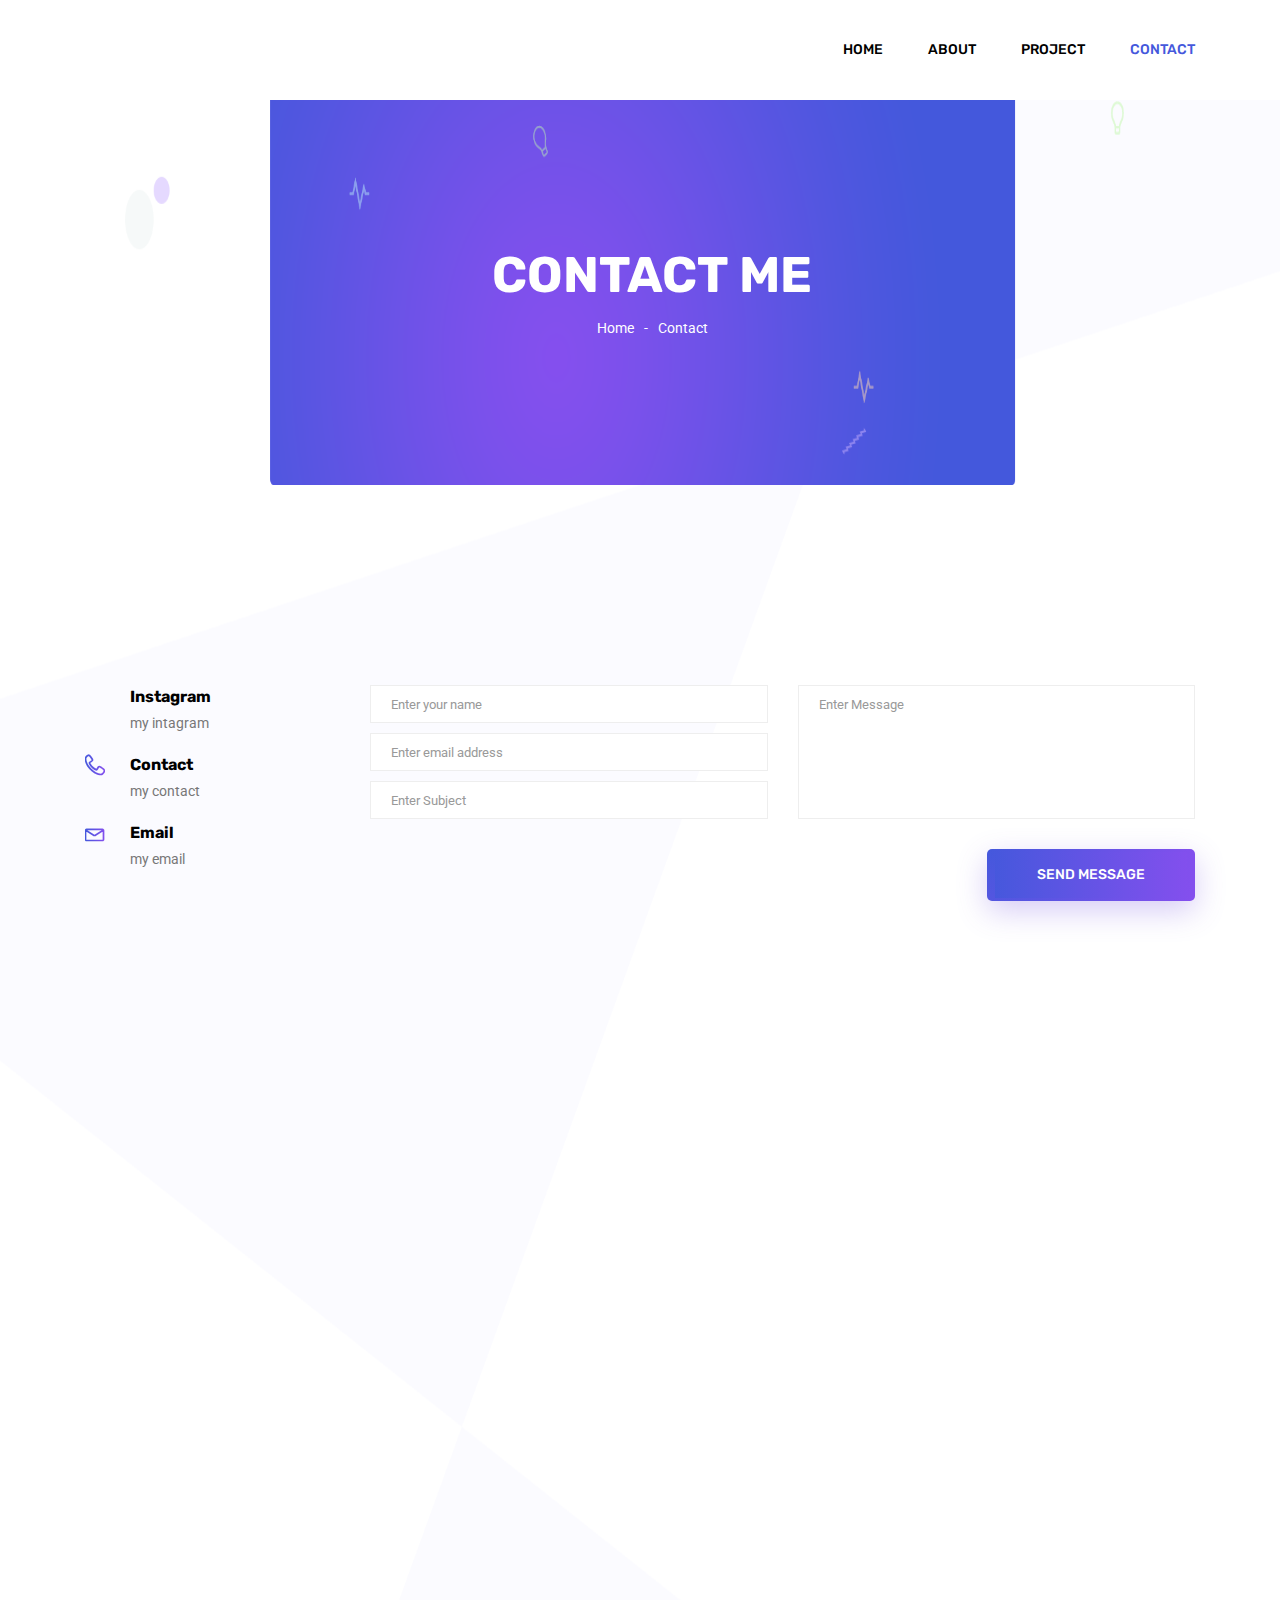
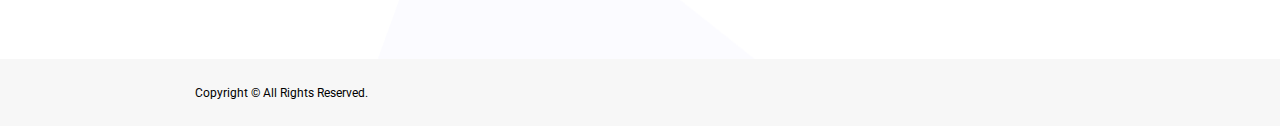
<file: contact.html>
<!doctype html>
<html lang="en">

<head>
	<!-- Required meta tags -->
	<meta charset="utf-8">
	<meta name="viewport" content="width=device-width, initial-scale=1, shrink-to-fit=no">
	<link rel="icon" href="img/favicon.png" type="image/png">
	<title>Contact Us</title>
	<!-- Bootstrap CSS -->
	<link rel="stylesheet" href="css/bootstrap.css">
	<link rel="stylesheet" href="vendors/linericon/style.css">
<link rel="stylesheet" href="https://cdnjs.cloudflare.com/ajax/libs/font-awesome/6.6.0/css/all.min.css" integrity="sha512-Kc323vGBEqzTmouAECnVceyQqyqdsSiqLQISBL29aUW4U/M7pSPA/gEUZQqv1cwx4OnYxTxve5UMg5GT6L4JJg==" crossorigin="anonymous" referrerpolicy="no-referrer" />
	<link rel="stylesheet" href="vendors/owl-carousel/owl.carousel.min.css">
	<link rel="stylesheet" href="css/magnific-popup.css">
	<link rel="stylesheet" href="vendors/nice-select/css/nice-select.css">
	<!-- main css -->
	<link rel="stylesheet" href="css/style.css">
</head>

<body>

	<!--================ Start Header Area =================-->
	<header class="header_area">
		<div class="main_menu">
			<nav class="navbar navbar-expand-lg navbar-light">
				<div class="container">
					<!-- Brand and toggle get grouped for better mobile display -->
					<button class="navbar-toggler" type="button" data-toggle="collapse" data-target="#navbarSupportedContent"
					 aria-controls="navbarSupportedContent" aria-expanded="false" aria-label="Toggle navigation">
						<span class="icon-bar"></span>
						<span class="icon-bar"></span>
						<span class="icon-bar"></span>
					</button>
					<!-- Collect the nav links, forms, and other content for toggling -->
					<div class="collapse navbar-collapse offset" id="navbarSupportedContent">
						<ul class="nav navbar-nav menu_nav justify-content-end">
							<li class="nav-item"><a class="nav-link" href="index.html">Home</a></li>
							<li class="nav-item"><a class="nav-link" href="about.html">About</a></li>
							<li class="nav-item"><a class="nav-link" href="services.html">Project</a></li>
							<li class="nav-item active"><a class="nav-link" href="contact.html">Contact</a></li>
						</ul>
					</div>
				</div>
			</nav>
		</div>
	</header>
	<!--================ End Header Area =================-->

    <!--================ Start Banner Area =================-->
    <section class="banner_area">
        <div class="banner_inner d-flex align-items-center">
            <div class="container">
                <div class="banner_content text-center">
                    <h2>Contact Me</h2>
                    <div class="page_link">
                        <a href="index.html">Home</a>
                        <a href="contact.html">Contact</a>
                    </div>
                </div>
            </div>
        </div>
    </section>

    <!--================ End Banner Area =================-->
    
    <!--================Contact Area =================-->
    <section class="contact_area section_gap">
        <div class="container">
            <div class="row">
                <div class="col-lg-3">
                    <div class="contact_info">
                        <div class="info_item">
                            <i class="fa-brands fa-instagram"></i>
                            <h6><a href="https://www.instagram.com/fbarr_/profilecard/?igsh=ZDdoM29mN2x2NWtv">Instagram</a></h6>
                            <p>my intagram</p>
                        </div>
						<div class="info_item">
                            <i class="lnr lnr-phone-handset"></i>
                            <h6><a href="https://wa.me/6289626171206">Contact</a></h6>
                            <p>my contact</p>
                        </div>
						<div class="info_item">
                            <i class="lnr lnr-envelope"></i>
                            <h6><a href="mailto:faridhardja82@gmail.com">Email</a></h6>
                            <p>my email</p>
                        </div>
                    </div>
                </div>
                <div class="col-lg-9">
                    <form class="row contact_form" action="contact_process.php" method="post" id="contactForm" novalidate="novalidate">
                        <div class="col-md-6">
                            <div class="form-group">
                                <input type="text" class="form-control" id="name" name="name" placeholder="Enter your name">
                            </div>
                            <div class="form-group">
                                <input type="email" class="form-control" id="email" name="email" placeholder="Enter email address">
                            </div>
                            <div class="form-group">
                                <input type="text" class="form-control" id="subject" name="subject" placeholder="Enter Subject">
                            </div>
                        </div>
                        <div class="col-md-6">
                            <div class="form-group">
                                <textarea class="form-control" name="message" id="message" rows="1" placeholder="Enter Message"></textarea>
                            </div>
                        </div>
                        <div class="col-md-12 text-right">
                            <button type="submit" value="submit" class="primary_btn">
                                <span>Send Message</span>
                            </button>
                        </div>
                    </form>
                </div>
            </div>
        </div>
    </section>
    <!--================Contact Area =================-->
    <center>  <iframe src="https://www.google.com/maps/embed?pb=!1m18!1m12!1m3!1d3268.7611502585955!2d106.66608307402583!3d-6.278150061453486!2m3!1f0!2f0!3f0!3m2!1i1024!2i768!4f13.1!3m3!1m2!1s0x2e69fb1bdeb813bf%3A0x3b92cc334b939e0a!2sJl.%20Kp.%20Buaran%2C%20Lengkong%20Karya%2C%20Kec.%20Serpong%20Utara%2C%20Kota%20Tangerang%20Selatan%2C%20Banten%2015310!5e1!3m2!1sen!2sid!4v1728236366661!5m2!1sen!2sid" width="1000px" height="450" style="border:0;" allowfullscreen="" loading="lazy" referrerpolicy="no-referrer-when-downgrade"></iframe></center>

        <!--================Footer Area =================-->
		<footer>
            <div class="container">
                <small>Copyright &copy; All Rights Reserved.</small>
            </div>
        </footer>
        </footer>
        <!--================End Footer Area =================-->
    
        <!-- Optional JavaScript -->
        <!-- jQuery first, then Popper.js, then Bootstrap JS -->
        <script src="js/jquery-3.2.1.min.js"></script>
        <script src="js/popper.js"></script>
        <script src="js/bootstrap.min.js"></script>
        <script src="js/stellar.js"></script>
        <script src="js/jquery.magnific-popup.min.js"></script>
        <script src="vendors/nice-select/js/jquery.nice-select.min.js"></script>
        <script src="vendors/isotope/imagesloaded.pkgd.min.js"></script>
        <script src="vendors/isotope/isotope-min.js"></script>
        <script src="vendors/owl-carousel/owl.carousel.min.js"></script>
        <script src="js/jquery.ajaxchimp.min.js"></script>
        <script src="js/mail-script.js"></script>
        <!--gmaps Js-->
    </body>
    
    </html>
</file>
<file: vendors/linericon/style.css>
@font-face {
	font-family: 'Linearicons-Free';
	src:url('fonts/Linearicons-Free.eot?w118d');
	src:url('fonts/Linearicons-Free.eot?#iefixw118d') format('embedded-opentype'),
		url('fonts/Linearicons-Free.woff2?w118d') format('woff2'),
		url('fonts/Linearicons-Free.woff?w118d') format('woff'),
		url('fonts/Linearicons-Free.ttf?w118d') format('truetype'),
		url('fonts/Linearicons-Free.svg?w118d#Linearicons-Free') format('svg');
	font-weight: normal;
	font-style: normal;
}

.lnr {
	font-family: 'Linearicons-Free';
	speak: none;
	font-style: normal;
	font-weight: normal;
	font-variant: normal;
	text-transform: none;
	line-height: 1;

	/* Better Font Rendering =========== */
	-webkit-font-smoothing: antialiased;
	-moz-osx-font-smoothing: grayscale;
}

.lnr-home:before {
	content: "\e800";
}
.lnr-apartment:before {
	content: "\e801";
}
.lnr-pencil:before {
	content: "\e802";
}
.lnr-magic-wand:before {
	content: "\e803";
}
.lnr-drop:before {
	content: "\e804";
}
.lnr-lighter:before {
	content: "\e805";
}
.lnr-poop:before {
	content: "\e806";
}
.lnr-sun:before {
	content: "\e807";
}
.lnr-moon:before {
	content: "\e808";
}
.lnr-cloud:before {
	content: "\e809";
}
.lnr-cloud-upload:before {
	content: "\e80a";
}
.lnr-cloud-download:before {
	content: "\e80b";
}
.lnr-cloud-sync:before {
	content: "\e80c";
}
.lnr-cloud-check:before {
	content: "\e80d";
}
.lnr-database:before {
	content: "\e80e";
}
.lnr-lock:before {
	content: "\e80f";
}
.lnr-cog:before {
	content: "\e810";
}
.lnr-trash:before {
	content: "\e811";
}
.lnr-dice:before {
	content: "\e812";
}
.lnr-heart:before {
	content: "\e813";
}
.lnr-star:before {
	content: "\e814";
}
.lnr-star-half:before {
	content: "\e815";
}
.lnr-star-empty:before {
	content: "\e816";
}
.lnr-flag:before {
	content: "\e817";
}
.lnr-envelope:before {
	content: "\e818";
}
.lnr-paperclip:before {
	content: "\e819";
}
.lnr-inbox:before {
	content: "\e81a";
}
.lnr-eye:before {
	content: "\e81b";
}
.lnr-printer:before {
	content: "\e81c";
}
.lnr-file-empty:before {
	content: "\e81d";
}
.lnr-file-add:before {
	content: "\e81e";
}
.lnr-enter:before {
	content: "\e81f";
}
.lnr-exit:before {
	content: "\e820";
}
.lnr-graduation-hat:before {
	content: "\e821";
}
.lnr-license:before {
	content: "\e822";
}
.lnr-music-note:before {
	content: "\e823";
}
.lnr-film-play:before {
	content: "\e824";
}
.lnr-camera-video:before {
	content: "\e825";
}
.lnr-camera:before {
	content: "\e826";
}
.lnr-picture:before {
	content: "\e827";
}
.lnr-book:before {
	content: "\e828";
}
.lnr-bookmark:before {
	content: "\e829";
}
.lnr-user:before {
	content: "\e82a";
}
.lnr-users:before {
	content: "\e82b";
}
.lnr-shirt:before {
	content: "\e82c";
}
.lnr-store:before {
	content: "\e82d";
}
.lnr-cart:before {
	content: "\e82e";
}
.lnr-tag:before {
	content: "\e82f";
}
.lnr-phone-handset:before {
	content: "\e830";
}
.lnr-phone:before {
	content: "\e831";
}
.lnr-pushpin:before {
	content: "\e832";
}
.lnr-map-marker:before {
	content: "\e833";
}
.lnr-map:before {
	content: "\e834";
}
.lnr-location:before {
	content: "\e835";
}
.lnr-calendar-full:before {
	content: "\e836";
}
.lnr-keyboard:before {
	content: "\e837";
}
.lnr-spell-check:before {
	content: "\e838";
}
.lnr-screen:before {
	content: "\e839";
}
.lnr-smartphone:before {
	content: "\e83a";
}
.lnr-tablet:before {
	content: "\e83b";
}
.lnr-laptop:before {
	content: "\e83c";
}
.lnr-laptop-phone:before {
	content: "\e83d";
}
.lnr-power-switch:before {
	content: "\e83e";
}
.lnr-bubble:before {
	content: "\e83f";
}
.lnr-heart-pulse:before {
	content: "\e840";
}
.lnr-construction:before {
	content: "\e841";
}
.lnr-pie-chart:before {
	content: "\e842";
}
.lnr-chart-bars:before {
	content: "\e843";
}
.lnr-gift:before {
	content: "\e844";
}
.lnr-diamond:before {
	content: "\e845";
}
.lnr-linearicons:before {
	content: "\e846";
}
.lnr-dinner:before {
	content: "\e847";
}
.lnr-coffee-cup:before {
	content: "\e848";
}
.lnr-leaf:before {
	content: "\e849";
}
.lnr-paw:before {
	content: "\e84a";
}
.lnr-rocket:before {
	content: "\e84b";
}
.lnr-briefcase:before {
	content: "\e84c";
}
.lnr-bus:before {
	content: "\e84d";
}
.lnr-car:before {
	content: "\e84e";
}
.lnr-train:before {
	content: "\e84f";
}
.lnr-bicycle:before {
	content: "\e850";
}
.lnr-wheelchair:before {
	content: "\e851";
}
.lnr-select:before {
	content: "\e852";
}
.lnr-earth:before {
	content: "\e853";
}
.lnr-smile:before {
	content: "\e854";
}
.lnr-sad:before {
	content: "\e855";
}
.lnr-neutral:before {
	content: "\e856";
}
.lnr-mustache:before {
	content: "\e857";
}
.lnr-alarm:before {
	content: "\e858";
}
.lnr-bullhorn:before {
	content: "\e859";
}
.lnr-volume-high:before {
	content: "\e85a";
}
.lnr-volume-medium:before {
	content: "\e85b";
}
.lnr-volume-low:before {
	content: "\e85c";
}
.lnr-volume:before {
	content: "\e85d";
}
.lnr-mic:before {
	content: "\e85e";
}
.lnr-hourglass:before {
	content: "\e85f";
}
.lnr-undo:before {
	content: "\e860";
}
.lnr-redo:before {
	content: "\e861";
}
.lnr-sync:before {
	content: "\e862";
}
.lnr-history:before {
	content: "\e863";
}
.lnr-clock:before {
	content: "\e864";
}
.lnr-download:before {
	content: "\e865";
}
.lnr-upload:before {
	content: "\e866";
}
.lnr-enter-down:before {
	content: "\e867";
}
.lnr-exit-up:before {
	content: "\e868";
}
.lnr-bug:before {
	content: "\e869";
}
.lnr-code:before {
	content: "\e86a";
}
.lnr-link:before {
	content: "\e86b";
}
.lnr-unlink:before {
	content: "\e86c";
}
.lnr-thumbs-up:before {
	content: "\e86d";
}
.lnr-thumbs-down:before {
	content: "\e86e";
}
.lnr-magnifier:before {
	content: "\e86f";
}
.lnr-cross:before {
	content: "\e870";
}
.lnr-menu:before {
	content: "\e871";
}
.lnr-list:before {
	content: "\e872";
}
.lnr-chevron-up:before {
	content: "\e873";
}
.lnr-chevron-down:before {
	content: "\e874";
}
.lnr-chevron-left:before {
	content: "\e875";
}
.lnr-chevron-right:before {
	content: "\e876";
}
.lnr-arrow-up:before {
	content: "\e877";
}
.lnr-arrow-down:before {
	content: "\e878";
}
.lnr-arrow-left:before {
	content: "\e879";
}
.lnr-arrow-right:before {
	content: "\e87a";
}
.lnr-move:before {
	content: "\e87b";
}
.lnr-warning:before {
	content: "\e87c";
}
.lnr-question-circle:before {
	content: "\e87d";
}
.lnr-menu-circle:before {
	content: "\e87e";
}
.lnr-checkmark-circle:before {
	content: "\e87f";
}
.lnr-cross-circle:before {
	content: "\e880";
}
.lnr-plus-circle:before {
	content: "\e881";
}
.lnr-circle-minus:before {
	content: "\e882";
}
.lnr-arrow-up-circle:before {
	content: "\e883";
}
.lnr-arrow-down-circle:before {
	content: "\e884";
}
.lnr-arrow-left-circle:before {
	content: "\e885";
}
.lnr-arrow-right-circle:before {
	content: "\e886";
}
.lnr-chevron-up-circle:before {
	content: "\e887";
}
.lnr-chevron-down-circle:before {
	content: "\e888";
}
.lnr-chevron-left-circle:before {
	content: "\e889";
}
.lnr-chevron-right-circle:before {
	content: "\e88a";
}
.lnr-crop:before {
	content: "\e88b";
}
.lnr-frame-expand:before {
	content: "\e88c";
}
.lnr-frame-contract:before {
	content: "\e88d";
}
.lnr-layers:before {
	content: "\e88e";
}
.lnr-funnel:before {
	content: "\e88f";
}
.lnr-text-format:before {
	content: "\e890";
}
.lnr-text-format-remove:before {
	content: "\e891";
}
.lnr-text-size:before {
	content: "\e892";
}
.lnr-bold:before {
	content: "\e893";
}
.lnr-italic:before {
	content: "\e894";
}
.lnr-underline:before {
	content: "\e895";
}
.lnr-strikethrough:before {
	content: "\e896";
}
.lnr-highlight:before {
	content: "\e897";
}
.lnr-text-align-left:before {
	content: "\e898";
}
.lnr-text-align-center:before {
	content: "\e899";
}
.lnr-text-align-right:before {
	content: "\e89a";
}
.lnr-text-align-justify:before {
	content: "\e89b";
}
.lnr-line-spacing:before {
	content: "\e89c";
}
.lnr-indent-increase:before {
	content: "\e89d";
}
.lnr-indent-decrease:before {
	content: "\e89e";
}
.lnr-pilcrow:before {
	content: "\e89f";
}
.lnr-direction-ltr:before {
	content: "\e8a0";
}
.lnr-direction-rtl:before {
	content: "\e8a1";
}
.lnr-page-break:before {
	content: "\e8a2";
}
.lnr-sort-alpha-asc:before {
	content: "\e8a3";
}
.lnr-sort-amount-asc:before {
	content: "\e8a4";
}
.lnr-hand:before {
	content: "\e8a5";
}
.lnr-pointer-up:before {
	content: "\e8a6";
}
.lnr-pointer-right:before {
	content: "\e8a7";
}
.lnr-pointer-down:before {
	content: "\e8a8";
}
.lnr-pointer-left:before {
	content: "\e8a9";
}
</file>
<file: vendors/nice-select/css/nice-select.css>
.nice-select {
  -webkit-tap-highlight-color: transparent;
  background-color: #fff;
  border-radius: 5px;
  border: solid 1px #e8e8e8;
  box-sizing: border-box;
  clear: both;
  cursor: pointer;
  display: block;
  float: left;
  font-family: inherit;
  font-size: 14px;
  font-weight: normal;
  height: 42px;
  line-height: 40px;
  outline: none;
  padding-left: 18px;
  padding-right: 30px;
  position: relative;
  text-align: left !important;
  -webkit-transition: all 0.2s ease-in-out;
  transition: all 0.2s ease-in-out;
  -webkit-user-select: none;
     -moz-user-select: none;
      -ms-user-select: none;
          user-select: none;
  white-space: nowrap;
  width: auto; }
  .nice-select:hover {
    border-color: #dbdbdb; }
  .nice-select:active, .nice-select.open, .nice-select:focus {
    border-color: #999; }
  .nice-select:after {
    border-bottom: 2px solid #999;
    border-right: 2px solid #999;
    content: '';
    display: block;
    height: 5px;
    margin-top: -4px;
    pointer-events: none;
    position: absolute;
    right: 12px;
    top: 50%;
    -webkit-transform-origin: 66% 66%;
        -ms-transform-origin: 66% 66%;
            transform-origin: 66% 66%;
    -webkit-transform: rotate(45deg);
        -ms-transform: rotate(45deg);
            transform: rotate(45deg);
    -webkit-transition: all 0.15s ease-in-out;
    transition: all 0.15s ease-in-out;
    width: 5px; }
  .nice-select.open:after {
    -webkit-transform: rotate(-135deg);
        -ms-transform: rotate(-135deg);
            transform: rotate(-135deg); }
  .nice-select.open .list {
    opacity: 1;
    pointer-events: auto;
    -webkit-transform: scale(1) translateY(0);
        -ms-transform: scale(1) translateY(0);
            transform: scale(1) translateY(0); }
  .nice-select.disabled {
    border-color: #ededed;
    color: #999;
    pointer-events: none; }
    .nice-select.disabled:after {
      border-color: #cccccc; }
  .nice-select.wide {
    width: 100%; }
    .nice-select.wide .list {
      left: 0 !important;
      right: 0 !important; }
  .nice-select.right {
    float: right; }
    .nice-select.right .list {
      left: auto;
      right: 0; }
  .nice-select.small {
    font-size: 12px;
    height: 36px;
    line-height: 34px; }
    .nice-select.small:after {
      height: 4px;
      width: 4px; }
    .nice-select.small .option {
      line-height: 34px;
      min-height: 34px; }
  .nice-select .list {
    background-color: #fff;
    border-radius: 5px;
    box-shadow: 0 0 0 1px rgba(68, 68, 68, 0.11);
    box-sizing: border-box;
    margin-top: 4px;
    opacity: 0;
    overflow: hidden;
    padding: 0;
    pointer-events: none;
    position: absolute;
    top: 100%;
    left: 0;
    -webkit-transform-origin: 50% 0;
        -ms-transform-origin: 50% 0;
            transform-origin: 50% 0;
    -webkit-transform: scale(0.75) translateY(-21px);
        -ms-transform: scale(0.75) translateY(-21px);
            transform: scale(0.75) translateY(-21px);
    -webkit-transition: all 0.2s cubic-bezier(0.5, 0, 0, 1.25), opacity 0.15s ease-out;
    transition: all 0.2s cubic-bezier(0.5, 0, 0, 1.25), opacity 0.15s ease-out;
    z-index: 9; }
    .nice-select .list:hover .option:not(:hover) {
      background-color: transparent !important; }
  .nice-select .option {
    cursor: pointer;
    font-weight: 400;
    line-height: 40px;
    list-style: none;
    min-height: 40px;
    outline: none;
    padding-left: 18px;
    padding-right: 29px;
    text-align: left;
    -webkit-transition: all 0.2s;
    transition: all 0.2s; }
    .nice-select .option:hover, .nice-select .option.focus, .nice-select .option.selected.focus {
      background-color: #f6f6f6; }
    .nice-select .option.selected {
      font-weight: bold; }
    .nice-select .option.disabled {
      background-color: transparent;
      color: #999;
      cursor: default; }

.no-csspointerevents .nice-select .list {
  display: none; }

.no-csspointerevents .nice-select.open .list {
  display: block; }
</file>
<file: css/style.css>
/*----------------------------------------------------
@File: Default Styles
@Author: SPONDON IT

This file contains the styling for the actual theme, this
is the file you need to edit to change the look of the
theme.
---------------------------------------------------- */
/*=====================================================================
@Template Name: HostHub Construction 
@Developed By: Naim Lasker
Author E-mail: naimlasker@gmail.com

=====================================================================*/
/*----------------------------------------------------*/
/*font Variables*/
/*Color Variables*/
/*=================== fonts ====================*/
@import url("https://fonts.googleapis.com/css?family=Roboto:400,500|Rubik:500,700");
/*---------------------------------------------------- */
/*----------------------------------------------------*/
/* Medium Layout: 1280px */
/* Tablet Layout: 768px */
/* Mobile Layout: 320px */
/* Wide Mobile Layout: 480px */
/*---------------------------------------------------- */
/*----------------------------------------------------*/
body {
  line-height: 26px;
  font-size: 15px;
  font-family: "Roboto", sans-serif;
  font-weight: 400;
  color: #777777;
  background: url(../img/body-bg.png) no-repeat center; }

h1,
h2,
h3,
h4,
h5,
h6 {
  font-family: "Rubik", sans-serif;
  font-weight: 500;
  color: #000000; }

.list {
  list-style: none;
  margin: 0px;
  padding: 0px; }

a {
  text-decoration: none;
  transition: all 0.3s ease-in-out; }
  a:hover, a:focus {
    text-decoration: none;
    outline: none; }

button:focus {
  outline: none;
  box-shadow: none; }

.mt-25 {
  margin-top: 25px; }

.p0 {
  padding-left: 0px;
  padding-right: 0px; }

.white_bg {
  background: #fff !important; }

.mb-50 {
  margin-bottom: 50px; }

.ml-15 {
  margin-left: 15px; }

.ml-20 {
  margin-left: 20px; }

.mt-50 {
  margin-top: 50px; }

/*---------------------------------------------------- */
/*----------------------------------------------------*/
.section_gap {
  padding: 200px 0; }
  @media (max-width: 1199px) {
    .section_gap {
      padding: 80px 0; } }

.section_gap_top {
  padding-top: 200px; }
  @media (max-width: 1199px) {
    .section_gap_top {
      padding-top: 80px; } }

.section_gap_bottom {
  padding-bottom: 200px; }
  @media (max-width: 1199px) {
    .section_gap_bottom {
      padding-bottom: 80px; } }

/* Main Title Area css
============================================================================================ */
.main_title {
  text-align: center;
  margin-bottom: 100px; }
  @media (max-width: 1199px) {
    .main_title {
      margin-bottom: 50px; } }
  .main_title h2 {
    font-size: 36px;
    font-weight: 700;
    margin-bottom: 15px;
    line-height: 50px;
    text-transform: uppercase; }
    @media (max-width: 991px) {
      .main_title h2 br {
        display: none; } }
    @media (max-width: 767px) {
      .main_title h2 {
        font-size: 30px;
        line-height: 34px; } }
  .main_title p {
    margin-bottom: 0px; }
    @media (max-width: 991px) {
      .main_title p br {
        display: none; } }
  .main_title.white h2 {
    color: #fff; }
  .main_title.white p {
    color: #fff;
    opacity: .6; }

/* End Main Title Area css
============================================================================================ */
/* Start Gradient Area css
============================================================================================ */
.gradient-bg, .header_area .navbar .nav .nav-item.submenu ul .nav-item:hover .nav-link, .blog_right_sidebar .widget_title, .blog_right_sidebar .newsletter_widget .bbtns, .blog_right_sidebar .tag_cloud_widget ul li a:hover, .blog-pagination .page-item.active .page-link, .blog-pagination .page-link:hover, .comments-area .btn-reply:hover {
  background: -webkit-linear-gradient(90deg, #4458dc 0%, #854fee 100%);
  background: -moz-linear-gradient(90deg, #4458dc 0%, #854fee 100%);
  background: -o-linear-gradient(90deg, #4458dc 0%, #854fee 100%);
  background: linear-gradient(90deg, #4458dc 0%, #854fee 100%); }

.border-gradient {
  border-image: -webkit-linear-gradient(90deg, #4458dc 0%, #854fee 100%);
  border-image: -moz-linear-gradient(90deg, #4458dc 0%, #854fee 100%);
  border-image: -o-linear-gradient(90deg, #4458dc 0%, #854fee 100%);
  border-image: linear-gradient(90deg, #4458dc 0%, #854fee 100%); }

.gradient-bg2 {
  background: -webkit-linear-gradient(90deg, #4458dc 0%, #854fee 100%);
  background: -moz-linear-gradient(90deg, #4458dc 0%, #854fee 100%);
  background: -o-linear-gradient(90deg, #4458dc 0%, #854fee 100%);
  background: linear-gradient(90deg, #4458dc 0%, #854fee 100%); }

.gradient-color, .contact_info .info_item i {
  background: -webkit-linear-gradient(90deg, #4458dc 0%, #854fee 100%);
  background: -moz-linear-gradient(90deg, #4458dc 0%, #854fee 100%);
  background: -o-linear-gradient(90deg, #4458dc 0%, #854fee 100%);
  background: linear-gradient(90deg, #4458dc 0%, #854fee 100%);
  -webkit-background-clip: text;
  -webkit-text-fill-color: transparent; }

/* End Gradient Area css
============================================================================================ */
.primary_btn {
  display: inline-block;
  color: #fff;
  letter-spacing: 0px;
  font-family: "Rubik", sans-serif;
  font-weight: 500;
  font-size: 14px;
  line-height: 46px;
  outline: none !important;
  text-align: center;
  cursor: pointer;
  text-transform: uppercase;
  border-radius: 5px;
  background-origin: border-box;
  background-clip: content-box, border-box;
  background-image: linear-gradient(to right, #4458dc 0%, #854fee 100%), radial-gradient(circle at top left, #4458dc, #854fee);
  border: double 2px transparent;
  box-shadow: 0px 10px 30px rgba(118, 85, 225, 0.3); }
  .primary_btn span {
    padding: 0 42px; }
  .primary_btn.tr-bg {
    background-image: linear-gradient(#ffffff, #ffffff), radial-gradient(circle at top left, #4458dc, #854fee);
    border: 2px solid transparent;
    color: #222222;
    box-shadow: none; }
    .primary_btn.tr-bg:hover {
      background-image: linear-gradient(to right, #4458dc 0%, #854fee 100%), radial-gradient(circle at top left, #4458dc, #854fee);
      border: double 2px transparent;
      color: #ffffff;
      box-shadow: 0px 10px 30px rgba(118, 85, 225, 0.3); }
  .primary_btn:hover {
    background-image: linear-gradient(#ffffff, #ffffff), radial-gradient(circle at top left, #4458dc, #854fee);
    border: 2px solid #854fee;
    color: #222222;
    box-shadow: none;
    background-clip: border-box; }

.overlay {
  position: absolute;
  left: 0;
  top: 0;
  height: 100%;
  width: 100%; }

/*---------------------------------------------------- */
/*----------------------------------------------------*/
.header_area {
  position: absolute;
  width: 100%;
  z-index: 9999;
  background: #ffffff; }
  .header_area .menu_nav {
    width: 100%; }
  .header_area .navbar {
    background: transparent;
    padding: 0px;
    border: 0px;
    border-radius: 0px;
    width: 100%; }
    .header_area .navbar .nav .nav-item {
      margin-right: 45px; }
      .header_area .navbar .nav .nav-item .nav-link {
        font: 500 14px/100px "Rubik", sans-serif;
        text-transform: uppercase;
        color: #000000;
        padding: 0px;
        display: inline-block; }
        .header_area .navbar .nav .nav-item .nav-link:after {
          display: none; }
      .header_area .navbar .nav .nav-item:hover .nav-link, .header_area .navbar .nav .nav-item.active .nav-link {
        color: #4458dc; }
      .header_area .navbar .nav .nav-item.submenu {
        position: relative; }
        .header_area .navbar .nav .nav-item.submenu ul {
          border: none;
          padding: 0px;
          border-radius: 0px;
          box-shadow: none;
          margin: 0px;
          background: #fff; }
          @media (min-width: 992px) {
            .header_area .navbar .nav .nav-item.submenu ul {
              position: absolute;
              top: 120%;
              left: 0px;
              min-width: 200px;
              text-align: left;
              opacity: 0;
              transition: all 300ms ease-in;
              visibility: hidden;
              display: block;
              border: none;
              padding: 0px;
              border-radius: 0px;
              box-shadow: 0px 10px 30px 0px rgba(0, 0, 0, 0.1); } }
          .header_area .navbar .nav .nav-item.submenu ul:before {
            content: "";
            width: 0;
            height: 0;
            border-style: solid;
            border-width: 10px 10px 0 10px;
            border-color: #eeeeee transparent transparent transparent;
            position: absolute;
            right: 24px;
            top: 45px;
            z-index: 3;
            opacity: 0;
            transition: all 400ms linear; }
          .header_area .navbar .nav .nav-item.submenu ul .nav-item {
            display: block;
            float: none;
            margin-right: 0px;
            border-bottom: 1px solid #ededed;
            margin-left: 0px;
            transition: all 0.4s linear; }
            .header_area .navbar .nav .nav-item.submenu ul .nav-item .nav-link {
              line-height: 45px;
              color: #000000;
              padding: 0px 30px;
              transition: all 150ms linear;
              display: block;
              text-transform: capitalize;
              margin-right: 0px; }
            .header_area .navbar .nav .nav-item.submenu ul .nav-item:last-child {
              border-bottom: none; }
            .header_area .navbar .nav .nav-item.submenu ul .nav-item:hover .nav-link {
              color: #fff; }
        @media (min-width: 992px) {
          .header_area .navbar .nav .nav-item.submenu:hover ul {
            visibility: visible;
            opacity: 1;
            top: 100%; } }
        .header_area .navbar .nav .nav-item.submenu:hover ul .nav-item {
          margin-top: 0px; }
      .header_area .navbar .nav .nav-item:last-child {
        margin-right: 0px; }
  .header_area.navbar_fixed .main_menu {
    position: fixed;
    width: 100%;
    top: -70px;
    left: 0;
    right: 0;
    background: #ffffff;
    transform: translateY(70px);
    transition: transform 500ms ease, background 500ms ease;
    -webkit-transition: transform 500ms ease, background 500ms ease;
    box-shadow: 0px 3px 16px 0px rgba(0, 0, 0, 0.1); }
    .header_area.navbar_fixed .main_menu .navbar .nav .nav-item .nav-link {
      line-height: 70px; }
  @media (min-width: 992px) {
    .header_area.white_menu .navbar .navbar-brand img {
      display: none; }
      .header_area.white_menu .navbar .navbar-brand img + img {
        display: inline-block; } }
  @media (max-width: 991px) {
    .header_area.white_menu .navbar .navbar-brand img {
      display: inline-block; }
      .header_area.white_menu .navbar .navbar-brand img + img {
        display: none; } }
  .header_area.white_menu .navbar .nav .nav-item .nav-link {
    color: #fff; }
  .header_area.white_menu.navbar_fixed .main_menu .navbar .navbar-brand img {
    display: inline-block; }
    .header_area.white_menu.navbar_fixed .main_menu .navbar .navbar-brand img + img {
      display: none; }
  .header_area.white_menu.navbar_fixed .main_menu .navbar .nav .nav-item .nav-link {
    line-height: 70px;
    color: #000000; }

.owl-carousel.off {
  display: -ms-flexbox;
  display: flex; }

/*---------------------------------------------------- */
/*----------------------------------------------------*/
/* Home Banner Area css
============================================================================================ */
.home_banner_area {
  z-index: 1;
  background: url(../img/banner/home-banner.png) no-repeat top center;
  background-position: center;
  background-size: cover; }
  .home_banner_area .banner_inner {
    width: 100%; }
    .home_banner_area .banner_inner .home_right_img {
      padding-top: 197px; }
      @media (max-width: 1480px) {
        .home_banner_area .banner_inner .home_right_img img {
          max-width: 100%;
          height: auto; } }
      @media (max-width: 991px) {
        .home_banner_area .banner_inner .home_right_img {
          display: none; } }
    .home_banner_area .banner_inner .col-lg-7 {
      vertical-align: middle;
      align-self: center; }
    .home_banner_area .banner_inner .banner_content {
      text-align: left; }
      @media (max-width: 991px) {
        .home_banner_area .banner_inner .banner_content {
          margin-top: 150px; } }
      .home_banner_area .banner_inner .banner_content h3 {
        font-size: 40px;
        margin-bottom: 20px;
        position: relative; }
        .home_banner_area .banner_inner .banner_content h3:after {
          content: '';
          width: 410px;
          height: 2px;
          position: absolute;
          top: 50%;
          left: 23%;
          background: #000000; }
          @media (max-width: 575px) {
            .home_banner_area .banner_inner .banner_content h3:after {
              display: none; } }
      .home_banner_area .banner_inner .banner_content h1 {
        margin-top: 20px;
        font-size: 70px;
        line-height: 60px;
        margin-bottom: 25px; }
        @media (max-width: 1024px) {
          .home_banner_area .banner_inner .banner_content h1 {
            font-size: 60px; } }
        @media (max-width: 767px) {
          .home_banner_area .banner_inner .banner_content h1 {
            font-size: 50px; } }
      .home_banner_area .banner_inner .banner_content h5 {
        font-size: 24px;
        margin-bottom: 35px; }
      .home_banner_area .banner_inner .banner_content .primary_btn {
        margin-right: 20px; }

.banner_area {
  position: relative;
  z-index: 1;
  min-height: 485px; }
  @media (max-width: 1199px) {
    .banner_area {
      min-height: 350px; } }
  .banner_area .banner_inner {
    position: relative;
    overflow: hidden;
    width: 100%;
    min-height: 485px;
    background: url(../img/banner/common-banner.png) no-repeat right bottom;
    background-size: 90% 85%;
    width: 98%;
    z-index: 1; }
    @media (max-width: 1199px) {
      .banner_area .banner_inner {
        min-height: 350px; } }
    @media (max-width: 991px) {
      .banner_area .banner_inner {
        background: #854fee;
        width: 100%; } }
    .banner_area .banner_inner .banner_content {
      margin-left: 50px;
      margin-top: 100px; }
      @media (max-width: 991px) {
        .banner_area .banner_inner .banner_content {
          margin-left: 0px;
          margin-top: 50px; } }
      .banner_area .banner_inner .banner_content h2 {
        color: #fff;
        font-size: 50px;
        font-family: "Rubik", sans-serif;
        margin-bottom: 10px;
        text-transform: uppercase;
        font-weight: 700; }
        @media (max-width: 991px) {
          .banner_area .banner_inner .banner_content h2 {
            font-size: 30px; } }
      .banner_area .banner_inner .banner_content .page_link a {
        font-size: 14px;
        color: #fff;
        font-family: "Roboto", sans-serif;
        margin-right: 20px;
        position: relative; }
        .banner_area .banner_inner .banner_content .page_link a:before {
          content: "-";
          position: absolute;
          right: -14px;
          top: 50%;
          -webkit-transform: translateY(-50%);
          -moz-transform: translateY(-50%);
          -ms-transform: translateY(-50%);
          -o-transform: translateY(-50%);
          transform: translateY(-50%); }
        .banner_area .banner_inner .banner_content .page_link a:last-child {
          margin-right: 0px; }
          .banner_area .banner_inner .banner_content .page_link a:last-child:before {
            display: none; }

/* End Home Banner Area css
============================================================================================ */
/*---------------------------------------------------- */
/*----------------------------------------------------*/
/* Latest Blog Area css
============================================================================================ */
/* End Latest Blog Area css
============================================================================================ */
.blog_btn {
  border: 1px solid #eeeeee;
  background: #f9f9ff;
  padding: 0px 32px;
  font-size: 13px;
  font-weight: 500;
  font-family: "Roboto", sans-serif;
  color: #000000;
  line-height: 34px;
  display: inline-block; }
  .blog_btn:hover {
    background: #4458dc;
    border-color: #4458dc;
    color: #fff; }

.white_bg_btn {
  background: #fff;
  display: inline-block;
  color: #000000;
  line-height: 40px;
  padding: 0px 28px;
  font-size: 14px;
  font-family: "Roboto", sans-serif;
  font-weight: 500;
  text-transform: uppercase;
  -webkit-transition: all 0.4s ease 0s;
  -moz-transition: all 0.4s ease 0s;
  -o-transition: all 0.4s ease 0s;
  transition: all 0.4s ease 0s;
  border: none; }
  .white_bg_btn:hover {
    background: #4458dc;
    color: #fff; }

/* Causes Area css
============================================================================================ */
.causes_slider .owl-dots {
  text-align: center;
  margin-top: 80px; }
  .causes_slider .owl-dots .owl-dot {
    height: 14px;
    width: 14px;
    background: #eeeeee;
    display: inline-block;
    margin-right: 7px; }
    .causes_slider .owl-dots .owl-dot:last-child {
      margin-right: 0px; }
    .causes_slider .owl-dots .owl-dot.active {
      background: #4458dc; }

.causes_item {
  background: #fff; }
  .causes_item .causes_img {
    position: relative; }
    .causes_item .causes_img .c_parcent {
      position: absolute;
      bottom: 0px;
      width: 100%;
      left: 0px;
      height: 3px;
      background: rgba(255, 255, 255, 0.5); }
      .causes_item .causes_img .c_parcent span {
        width: 70%;
        height: 3px;
        background: #4458dc;
        position: absolute;
        left: 0px;
        bottom: 0px; }
        .causes_item .causes_img .c_parcent span:before {
          content: "75%";
          position: absolute;
          right: -10px;
          bottom: 0px;
          background: #4458dc;
          color: #fff;
          padding: 0px 5px; }
  .causes_item .causes_text {
    padding: 30px 35px 40px 30px; }
    .causes_item .causes_text h4 {
      color: #000000;
      font-family: "Roboto", sans-serif;
      font-size: 18px;
      font-weight: 600;
      margin-bottom: 15px;
      cursor: pointer; }
      .causes_item .causes_text h4:hover {
        color: #4458dc; }
    .causes_item .causes_text p {
      font-size: 14px;
      line-height: 24px;
      color: #777777;
      font-weight: 300;
      margin-bottom: 0px; }
  .causes_item .causes_bottom a {
    width: 50%;
    border: 1px solid #4458dc;
    text-align: center;
    float: left;
    line-height: 50px;
    background: #4458dc;
    color: #fff;
    font-family: "Roboto", sans-serif;
    font-size: 14px;
    font-weight: 500; }
    .causes_item .causes_bottom a + a {
      border-color: #eeeeee;
      background: #fff;
      font-size: 14px;
      color: #000000; }

/* End Causes Area css
============================================================================================ */
/*================= latest_blog_area css =============*/
.single-recent-blog-post {
  margin-bottom: 30px; }
  .single-recent-blog-post .thumb {
    overflow: hidden; }
    .single-recent-blog-post .thumb img {
      transition: all 0.7s linear; }
  .single-recent-blog-post .details {
    padding-top: 30px; }
    .single-recent-blog-post .details .sec_h4 {
      line-height: 24px;
      padding: 10px 0px 13px;
      transition: all 0.3s linear; }
      .single-recent-blog-post .details .sec_h4:hover {
        color: #777777; }
  .single-recent-blog-post .date {
    font-size: 14px;
    line-height: 24px;
    font-weight: 400; }
  .single-recent-blog-post:hover img {
    transform: scale(1.23) rotate(10deg); }

.tags .tag_btn {
  font-size: 12px;
  font-weight: 500;
  line-height: 20px;
  border: 1px solid #eeeeee;
  display: inline-block;
  padding: 1px 18px;
  text-align: center;
  color: #000000; }
  .tags .tag_btn:before {
    background: #4458dc; }
  .tags .tag_btn + .tag_btn {
    margin-left: 2px; }

/*========= blog_categorie_area css ===========*/
.blog_categorie_area {
  padding-bottom: 80px; }

.categories_post {
  position: relative;
  text-align: center;
  cursor: pointer; }
  .categories_post img {
    max-width: 100%; }
  .categories_post .categories_details {
    position: absolute;
    top: 20px;
    left: 20px;
    right: 20px;
    bottom: 20px;
    background: rgba(34, 34, 34, 0.8);
    color: #fff;
    transition: all 0.3s linear;
    display: flex;
    align-items: center;
    justify-content: center; }
    .categories_post .categories_details h5 {
      margin-bottom: 0px;
      font-size: 18px;
      line-height: 26px;
      text-transform: uppercase;
      color: #fff;
      position: relative; }
    .categories_post .categories_details p {
      font-weight: 300;
      font-size: 14px;
      line-height: 26px;
      margin-bottom: 0px;
      -webkit-transition: all 0.4s ease 0s;
      -moz-transition: all 0.4s ease 0s;
      -o-transition: all 0.4s ease 0s;
      transition: all 0.4s ease 0s; }
    .categories_post .categories_details .border_line {
      margin: 10px 0px;
      background: #fff;
      width: 100%;
      height: 1px; }
  .categories_post:hover .categories_details {
    background: rgba(68, 88, 220, 0.85); }

/*============ blog_left_sidebar css ==============*/
.blog_item {
  margin-bottom: 40px; }

.blog_info {
  padding-top: 30px; }
  .blog_info .post_tag {
    padding-bottom: 20px; }
    .blog_info .post_tag a {
      font: 300 14px/21px "Roboto", sans-serif;
      color: #000000; }
      .blog_info .post_tag a:hover {
        color: #777777; }
      .blog_info .post_tag a.active {
        color: #4458dc; }
  .blog_info .blog_meta li a {
    font: 300 14px/20px "Roboto", sans-serif;
    color: #777777;
    vertical-align: middle;
    padding-bottom: 12px;
    display: inline-block; }
    .blog_info .blog_meta li a i {
      color: #000000;
      font-size: 16px;
      font-weight: 600;
      padding-left: 15px;
      line-height: 20px;
      vertical-align: middle; }
    .blog_info .blog_meta li a:hover {
      color: #4458dc; }

.blog_post img {
  max-width: 100%; }
.blog_post .primary_btn {
  line-height: 38px; }

.blog_details {
  padding-top: 20px; }
  .blog_details h2 {
    font-size: 24px;
    line-height: 36px;
    color: #000000;
    font-weight: 600;
    transition: all 0.3s linear; }
    .blog_details h2:hover {
      color: #4458dc; }
  .blog_details p {
    margin-bottom: 26px; }

.view_btn {
  font-size: 14px;
  line-height: 36px;
  display: inline-block;
  color: #000000;
  font-weight: 500;
  padding: 0px 30px;
  background: #fff; }

.blog_right_sidebar {
  border: 1px solid #eeeeee;
  background: #fafaff;
  padding: 30px; }
  .blog_right_sidebar .widget_title {
    font-size: 18px;
    line-height: 25px;
    text-align: center;
    color: #fff;
    padding: 8px 0px;
    margin-bottom: 30px; }
  .blog_right_sidebar .search_widget .input-group .form-control {
    position: relative;
    font-size: 14px;
    line-height: 29px;
    width: 100%;
    font-weight: 300;
    color: #777777;
    padding-left: 20px;
    border-radius: 45px;
    z-index: 0;
    border: double 2px transparent;
    background-image: linear-gradient(white, white), radial-gradient(circle at top left, #4458dc, #854fee);
    background-image: -webkit-linear-gradient(white, white), -webkit-radial-gradient(circle at top left, #4458dc, #854fee);
    background-image: -moz-linear-gradient(white, white), -moz-radial-gradient(circle at top left, #4458dc, #854fee);
    background-image: -ms-linear-gradient(white, white), -ms-radial-gradient(circle at top left, #4458dc, #854fee);
    background-image: -o-linear-gradient(white, white), -o-radial-gradient(circle at top left, #4458dc, #854fee);
    background-origin: border-box;
    background-clip: content-box, border-box;
    padding: 0;
    text-indent: 20px; }
    .blog_right_sidebar .search_widget .input-group .form-control.placeholder {
      color: #777777;
      text-transform: uppercase;
      font-size: 12px; }
    .blog_right_sidebar .search_widget .input-group .form-control:-moz-placeholder {
      color: #777777;
      text-transform: uppercase;
      font-size: 12px; }
    .blog_right_sidebar .search_widget .input-group .form-control::-moz-placeholder {
      color: #777777;
      text-transform: uppercase;
      font-size: 12px; }
    .blog_right_sidebar .search_widget .input-group .form-control::-webkit-input-placeholder {
      color: #777777;
      text-transform: uppercase;
      font-size: 12px; }
    .blog_right_sidebar .search_widget .input-group .form-control:focus {
      box-shadow: none; }
  .blog_right_sidebar .search_widget .input-group .btn-default {
    position: absolute;
    right: 20px;
    background: transparent;
    border: 0px;
    box-shadow: none;
    font-size: 14px;
    color: #000000;
    font-weight: 600;
    padding: 0px;
    top: 50%;
    -webkit-transform: translateY(-50%);
    -moz-transform: translateY(-50%);
    -ms-transform: translateY(-50%);
    -o-transform: translateY(-50%);
    transform: translateY(-50%);
    z-index: 1; }
  .blog_right_sidebar .author_widget {
    text-align: center; }
    .blog_right_sidebar .author_widget h4 {
      font-size: 18px;
      line-height: 20px;
      color: #000000;
      margin-bottom: 5px;
      margin-top: 30px; }
    .blog_right_sidebar .author_widget p {
      margin-bottom: 0px; }
    .blog_right_sidebar .author_widget .social_icon {
      padding: 7px 0px 15px; }
      .blog_right_sidebar .author_widget .social_icon a {
        font-size: 14px;
        color: #000000;
        transition: all 0.2s linear; }
        .blog_right_sidebar .author_widget .social_icon a + a {
          margin-left: 20px; }
        .blog_right_sidebar .author_widget .social_icon a:hover {
          color: #4458dc; }
  .blog_right_sidebar .popular_post_widget .post_item .media-body {
    justify-content: center;
    align-self: center;
    padding-left: 20px; }
    .blog_right_sidebar .popular_post_widget .post_item .media-body h3 {
      font-size: 14px;
      line-height: 20px;
      color: #000000;
      margin-bottom: 4px;
      transition: all 0.3s linear; }
      .blog_right_sidebar .popular_post_widget .post_item .media-body h3:hover {
        color: #4458dc; }
    .blog_right_sidebar .popular_post_widget .post_item .media-body p {
      font-size: 12px;
      line-height: 21px;
      margin-bottom: 0px; }
  .blog_right_sidebar .popular_post_widget .post_item + .post_item {
    margin-top: 20px; }
  .blog_right_sidebar .post_category_widget .cat-list li {
    border-bottom: 2px dotted #eee;
    transition: all 0.3s ease 0s;
    padding-bottom: 12px; }
    .blog_right_sidebar .post_category_widget .cat-list li a {
      font-size: 14px;
      line-height: 20px;
      color: #777; }
      .blog_right_sidebar .post_category_widget .cat-list li a p {
        margin-bottom: 0px; }
    .blog_right_sidebar .post_category_widget .cat-list li + li {
      padding-top: 15px; }
    .blog_right_sidebar .post_category_widget .cat-list li:hover a {
      color: #4458dc; }
    .blog_right_sidebar .post_category_widget .cat-list li:hover {
      border-color: #4458dc; }
  .blog_right_sidebar .newsletter_widget {
    text-align: center; }
    .blog_right_sidebar .newsletter_widget .form-group {
      margin-bottom: 8px; }
    .blog_right_sidebar .newsletter_widget .input-group-prepend {
      margin-right: -1px; }
    .blog_right_sidebar .newsletter_widget .input-group-text {
      background: #fff;
      border-radius: 0px;
      vertical-align: top;
      font-size: 12px;
      line-height: 36px;
      padding: 0px 0px 0px 15px;
      border: 1px solid #eeeeee;
      border-right: 0px; }
    .blog_right_sidebar .newsletter_widget .form-control {
      font-size: 12px;
      line-height: 24px;
      color: #cccccc;
      border: 1px solid #eeeeee;
      border-left: 0px;
      border-radius: 0px; }
      .blog_right_sidebar .newsletter_widget .form-control.placeholder {
        color: #cccccc; }
      .blog_right_sidebar .newsletter_widget .form-control:-moz-placeholder {
        color: #cccccc; }
      .blog_right_sidebar .newsletter_widget .form-control::-moz-placeholder {
        color: #cccccc; }
      .blog_right_sidebar .newsletter_widget .form-control::-webkit-input-placeholder {
        color: #cccccc; }
      .blog_right_sidebar .newsletter_widget .form-control:focus {
        outline: none;
        box-shadow: none; }
    .blog_right_sidebar .newsletter_widget .bbtns {
      color: #fff;
      font-size: 12px;
      line-height: 38px;
      display: inline-block;
      font-weight: 500;
      padding: 0px 24px 0px 24px;
      border-radius: 0; }
    .blog_right_sidebar .newsletter_widget .text-bottom {
      font-size: 12px; }
  .blog_right_sidebar .tag_cloud_widget ul li {
    display: inline-block; }
    .blog_right_sidebar .tag_cloud_widget ul li a {
      display: inline-block;
      border: 1px solid #eee;
      background: #fff;
      padding: 0px 13px;
      margin-bottom: 8px;
      transition: all 0.3s ease 0s;
      color: #000000;
      font-size: 12px; }
      .blog_right_sidebar .tag_cloud_widget ul li a:hover {
        color: #fff; }
  .blog_right_sidebar .br {
    width: 100%;
    height: 1px;
    background: #eeeeee;
    margin: 30px 0px; }

.blog-pagination {
  padding-top: 25px;
  padding-bottom: 95px; }
  .blog-pagination .page-link {
    border-radius: 0; }
  .blog-pagination .page-item {
    border: none; }

.page-link {
  background: transparent;
  font-weight: 400; }

.blog-pagination .page-item.active .page-link {
  border-color: transparent;
  color: #fff; }

.blog-pagination .page-link {
  position: relative;
  display: block;
  padding: 0.5rem 0.75rem;
  margin-left: -1px;
  line-height: 1.25;
  color: #8a8a8a;
  border: none; }

.blog-pagination .page-link .lnr {
  font-weight: 600; }

.blog-pagination .page-item:last-child .page-link,
.blog-pagination .page-item:first-child .page-link {
  border-radius: 0; }

.blog-pagination .page-link:hover {
  color: #fff;
  text-decoration: none;
  border-color: #eee; }

/*============ Start Blog Single Styles  =============*/
.single-post-area .social-links {
  padding-top: 10px; }
  .single-post-area .social-links li {
    display: inline-block;
    margin-bottom: 10px; }
    .single-post-area .social-links li a {
      color: #cccccc;
      padding: 7px;
      font-size: 14px;
      transition: all 0.2s linear; }
      .single-post-area .social-links li a:hover {
        color: #4458dc; }
.single-post-area .blog_details {
  padding-top: 26px; }
  .single-post-area .blog_details p {
    margin-bottom: 10px; }
.single-post-area .quotes {
  margin-top: 20px;
  margin-bottom: 30px;
  padding: 24px 35px 24px 30px;
  background-color: white;
  box-shadow: -20.84px 21.58px 30px 0px rgba(176, 176, 176, 0.1);
  font-size: 14px;
  line-height: 24px;
  color: #777;
  font-style: italic; }
.single-post-area .arrow {
  position: absolute; }
  .single-post-area .arrow .lnr {
    font-size: 20px;
    font-weight: 600; }
.single-post-area .thumb .overlay-bg {
  background: rgba(0, 0, 0, 0.8); }
.single-post-area .navigation-area {
  border-top: 1px solid #eee;
  padding-top: 30px;
  margin-top: 60px; }
  .single-post-area .navigation-area p {
    margin-bottom: 0px; }
  .single-post-area .navigation-area h4 {
    font-size: 18px;
    line-height: 25px;
    color: #000000; }
  .single-post-area .navigation-area .nav-left {
    text-align: left; }
    .single-post-area .navigation-area .nav-left .thumb {
      margin-right: 20px;
      background: #000; }
      .single-post-area .navigation-area .nav-left .thumb img {
        -webkit-transition: all 0.4s ease 0s;
        -moz-transition: all 0.4s ease 0s;
        -o-transition: all 0.4s ease 0s;
        transition: all 0.4s ease 0s; }
    .single-post-area .navigation-area .nav-left .lnr {
      margin-left: 20px;
      opacity: 0;
      -webkit-transition: all 0.4s ease 0s;
      -moz-transition: all 0.4s ease 0s;
      -o-transition: all 0.4s ease 0s;
      transition: all 0.4s ease 0s; }
    .single-post-area .navigation-area .nav-left:hover .lnr {
      opacity: 1; }
    .single-post-area .navigation-area .nav-left:hover .thumb img {
      opacity: .5; }
    @media (max-width: 767px) {
      .single-post-area .navigation-area .nav-left {
        margin-bottom: 30px; } }
  .single-post-area .navigation-area .nav-right {
    text-align: right; }
    .single-post-area .navigation-area .nav-right .thumb {
      margin-left: 20px;
      background: #000; }
      .single-post-area .navigation-area .nav-right .thumb img {
        -webkit-transition: all 0.4s ease 0s;
        -moz-transition: all 0.4s ease 0s;
        -o-transition: all 0.4s ease 0s;
        transition: all 0.4s ease 0s; }
    .single-post-area .navigation-area .nav-right .lnr {
      margin-right: 20px;
      opacity: 0;
      -webkit-transition: all 0.4s ease 0s;
      -moz-transition: all 0.4s ease 0s;
      -o-transition: all 0.4s ease 0s;
      transition: all 0.4s ease 0s; }
    .single-post-area .navigation-area .nav-right:hover .lnr {
      opacity: 1; }
    .single-post-area .navigation-area .nav-right:hover .thumb img {
      opacity: .5; }
@media (max-width: 991px) {
  .single-post-area .sidebar-widgets {
    padding-bottom: 0px; } }

.comments-area {
  background: #fafaff;
  border: 1px solid #eee;
  padding: 50px 30px;
  margin-top: 50px; }
  @media (max-width: 414px) {
    .comments-area {
      padding: 50px 8px; } }
  .comments-area h4 {
    text-align: center;
    margin-bottom: 50px;
    color: #000000;
    font-size: 18px; }
  .comments-area h5 {
    font-size: 16px;
    margin-bottom: 0px; }
  .comments-area a {
    color: #000000; }
  .comments-area .comment-list {
    padding-bottom: 48px; }
    .comments-area .comment-list:last-child {
      padding-bottom: 0px; }
    .comments-area .comment-list.left-padding {
      padding-left: 25px; }
    @media (max-width: 413px) {
      .comments-area .comment-list .single-comment h5 {
        font-size: 12px; }
      .comments-area .comment-list .single-comment .date {
        font-size: 11px; }
      .comments-area .comment-list .single-comment .comment {
        font-size: 10px; } }
  .comments-area .thumb {
    margin-right: 20px; }
  .comments-area .date {
    font-size: 13px;
    color: #cccccc;
    margin-bottom: 13px; }
  .comments-area .comment {
    color: #777777;
    margin-bottom: 0px; }
  .comments-area .btn-reply {
    background-color: #fff;
    color: #000000;
    border: 1px solid #eee;
    padding: 2px 18px;
    font-size: 12px;
    display: block;
    font-weight: 600;
    -webkit-transition: all 0.4s ease 0s;
    -moz-transition: all 0.4s ease 0s;
    -o-transition: all 0.4s ease 0s;
    transition: all 0.4s ease 0s; }
    .comments-area .btn-reply:hover {
      border: transparent;
      color: #fff; }

.comment-form {
  background: #fafaff;
  text-align: center;
  border: 1px solid #eee;
  padding: 47px 30px 43px;
  margin-top: 50px;
  margin-bottom: 40px; }
  .comment-form h4 {
    text-align: center;
    margin-bottom: 50px;
    font-size: 18px;
    line-height: 22px;
    color: #000000; }
  .comment-form .name {
    padding-left: 0px; }
    @media (max-width: 767px) {
      .comment-form .name {
        padding-right: 0px;
        margin-bottom: 1rem; } }
  .comment-form .email {
    padding-right: 0px; }
    @media (max-width: 991px) {
      .comment-form .email {
        padding-left: 0px; } }
  .comment-form .form-control {
    padding: 8px 20px;
    background: #fff;
    border: none;
    border-radius: 0px;
    width: 100%;
    font-size: 14px;
    color: #777777;
    border: 1px solid transparent; }
    .comment-form .form-control:focus {
      box-shadow: none;
      border: 1px solid #eee; }
  .comment-form textarea.form-control {
    height: 140px;
    resize: none; }
  .comment-form ::-webkit-input-placeholder {
    /* Chrome/Opera/Safari */
    font-size: 13px;
    color: #777; }
  .comment-form ::-moz-placeholder {
    /* Firefox 19+ */
    font-size: 13px;
    color: #777; }
  .comment-form :-ms-input-placeholder {
    /* IE 10+ */
    font-size: 13px;
    color: #777; }
  .comment-form :-moz-placeholder {
    /* Firefox 18- */
    font-size: 13px;
    color: #777; }

/*============ End Blog Single Styles  =============*/
/*---------------------------------------------------- */
/*----------------------------------------------------*/
/*============== contact_area css ================*/
.mapBox {
  height: 420px;
  margin-top: 80px; }

.contact_info .info_item {
  position: relative;
  padding-left: 45px; }
  .contact_info .info_item i {
    position: absolute;
    left: 0;
    top: 0;
    font-size: 20px;
    line-height: 24px;
    font-weight: 600; }
  .contact_info .info_item h6 {
    font-size: 16px;
    line-height: 24px;
    color: "Roboto", sans-serif;
    font-weight: bold;
    margin-bottom: 0px;
    color: #000000; }
    .contact_info .info_item h6 a {
      color: #000000; }
  .contact_info .info_item p {
    font-size: 14px;
    line-height: 24px;
    padding: 2px 0px; }

.contact_form .form-group {
  margin-bottom: 10px; }
  .contact_form .form-group .form-control {
    font-size: 13px;
    line-height: 26px;
    color: #999;
    border: 1px solid #eeeeee;
    font-family: "Roboto", sans-serif;
    border-radius: 0px;
    padding-left: 20px; }
    .contact_form .form-group .form-control:focus {
      box-shadow: none;
      outline: none; }
    .contact_form .form-group .form-control.placeholder {
      color: #999; }
    .contact_form .form-group .form-control:-moz-placeholder {
      color: #999; }
    .contact_form .form-group .form-control::-moz-placeholder {
      color: #999; }
    .contact_form .form-group .form-control::-webkit-input-placeholder {
      color: #999; }
  .contact_form .form-group textarea {
    resize: none; }
    .contact_form .form-group textarea.form-control {
      height: 134px; }
.contact_form .primary_btn {
  margin-top: 20px; }

/* Contact Success and error Area css
============================================================================================ */
.modal-message .modal-dialog {
  position: absolute;
  top: 36%;
  left: 50%;
  transform: translateX(-50%) translateY(-50%) !important;
  margin: 0px;
  max-width: 500px;
  width: 100%; }
  .modal-message .modal-dialog .modal-content .modal-header {
    text-align: center;
    display: block;
    border-bottom: none;
    padding-top: 50px;
    padding-bottom: 50px; }
    .modal-message .modal-dialog .modal-content .modal-header .close {
      position: absolute;
      right: -15px;
      top: -15px;
      padding: 0px;
      color: #fff;
      opacity: 1;
      cursor: pointer; }
    .modal-message .modal-dialog .modal-content .modal-header h2 {
      display: block;
      text-align: center;
      color: #4458dc;
      padding-bottom: 10px;
      font-family: "Roboto", sans-serif; }
    .modal-message .modal-dialog .modal-content .modal-header p {
      display: block; }

/* End Contact Success and error Area css
============================================================================================ */
/*---------------------------------------------------- */
/*----------------------------------------------------*/
/*============== Elements Area css ================*/
.mb-20 {
  margin-bottom: 20px; }

.mb-30 {
  margin-bottom: 30px; }

.sample-text-area {
  padding: 100px 0px; }
  .sample-text-area .title_color {
    margin-bottom: 30px; }
  .sample-text-area p {
    line-height: 26px; }
    .sample-text-area p b {
      font-weight: bold;
      color: #4458dc; }
    .sample-text-area p i {
      color: #4458dc;
      font-style: italic; }
    .sample-text-area p sup {
      color: #4458dc;
      font-style: italic; }
    .sample-text-area p sub {
      color: #4458dc;
      font-style: italic; }
    .sample-text-area p del {
      color: #4458dc; }
    .sample-text-area p u {
      color: #4458dc; }

/*============== End Elements Area css ================*/
/*==============Elements Button Area css ================*/
.elements_button .title_color {
  margin-bottom: 30px;
  color: #000000; }

.title_color {
  color: #000000; }

.button-group-area {
  margin-top: 15px; }
  .button-group-area:nth-child(odd) {
    margin-top: 40px; }
  .button-group-area:first-child {
    margin-top: 0px; }
  .button-group-area .theme_btn {
    margin-right: 10px; }
  .button-group-area .link {
    text-decoration: underline;
    color: #000000;
    background: transparent; }
    .button-group-area .link:hover {
      color: #fff; }
  .button-group-area .disable {
    background: transparent;
    color: #007bff;
    cursor: not-allowed; }
    .button-group-area .disable:before {
      display: none; }

.primary {
  background: #52c5fd; }
  .primary:before {
    background: #2faae6; }

.success {
  background: #4cd3e3; }
  .success:before {
    background: #2ebccd; }

.info {
  background: #38a4ff; }
  .info:before {
    background: #298cdf; }

.warning {
  background: #f4e700; }
  .warning:before {
    background: #e1d608; }

.danger {
  background: #f54940; }
  .danger:before {
    background: #e13b33; }

.primary-border {
  background: transparent;
  border: 1px solid #52c5fd;
  color: #52c5fd; }
  .primary-border:before {
    background: #52c5fd; }

.success-border {
  background: transparent;
  border: 1px solid #4cd3e3;
  color: #4cd3e3; }
  .success-border:before {
    background: #4cd3e3; }

.info-border {
  background: transparent;
  border: 1px solid #38a4ff;
  color: #38a4ff; }
  .info-border:before {
    background: #38a4ff; }

.warning-border {
  background: #fff;
  border: 1px solid #f4e700;
  color: #f4e700; }
  .warning-border:before {
    background: #f4e700; }

.danger-border {
  background: transparent;
  border: 1px solid #f54940;
  color: #f54940; }
  .danger-border:before {
    background: #f54940; }

.link-border {
  background: transparent;
  border: 1px solid #4458dc;
  color: #4458dc; }
  .link-border:before {
    background: #4458dc; }

.radius {
  border-radius: 3px; }

.circle {
  border-radius: 20px; }

.arrow span {
  padding-left: 5px; }

.e-large {
  line-height: 50px;
  padding-top: 0px;
  padding-bottom: 0px; }

.large {
  line-height: 45px;
  padding-top: 0px;
  padding-bottom: 0px; }

.medium {
  line-height: 30px;
  padding-top: 0px;
  padding-bottom: 0px; }

.small {
  line-height: 25px;
  padding-top: 0px;
  padding-bottom: 0px; }

.general {
  line-height: 38px;
  padding-top: 0px;
  padding-bottom: 0px; }

/*==============End Elements Button Area css ================*/
/* =================================== */
/*  Elements Page Styles
/* =================================== */
/*---------- Start Elements Page -------------*/
.generic-banner {
  margin-top: 60px;
  text-align: center; }

.generic-banner .height {
  height: 600px; }

@media (max-width: 767.98px) {
  .generic-banner .height {
    height: 400px; } }
.generic-banner .generic-banner-content h2 {
  line-height: 1.2em;
  margin-bottom: 20px; }

@media (max-width: 991.98px) {
  .generic-banner .generic-banner-content h2 br {
    display: none; } }
.generic-banner .generic-banner-content p {
  text-align: center;
  font-size: 16px; }

@media (max-width: 991.98px) {
  .generic-banner .generic-banner-content p br {
    display: none; } }
.generic-content h1 {
  font-weight: 600; }

.about-generic-area {
  background: #fff; }

.about-generic-area p {
  margin-bottom: 20px; }

.white-bg {
  background: #fff; }

.section-top-border {
  padding: 50px 0;
  border-top: 1px dotted #eee; }

.switch-wrap {
  margin-bottom: 10px; }

.switch-wrap p {
  margin: 0; }

/*---------- End Elements Page -------------*/
.sample-text-area {
  padding: 100px 0 70px 0; }

.sample-text {
  margin-bottom: 0; }

.text-heading {
  margin-bottom: 30px;
  font-size: 24px; }

.typo-list {
  margin-bottom: 10px; }

@media (max-width: 767px) {
  .typo-sec {
    margin-bottom: 30px; } }
@media (max-width: 767px) {
  .element-wrap {
    margin-top: 30px; } }
b, sup, sub, u, del {
  color: #f8b600; }

h1 {
  font-size: 36px; }

h2 {
  font-size: 30px; }

h3 {
  font-size: 24px; }

h4 {
  font-size: 18px; }

h5 {
  font-size: 16px; }

h6 {
  font-size: 14px; }

.typography h1, .typography h2, .typography h3, .typography h4, .typography h5, .typography h6 {
  color: #777777; }

.button-area .border-top-generic {
  padding: 70px 15px;
  border-top: 1px dotted #eee; }

.button-group-area .genric-btn {
  margin-right: 10px;
  margin-top: 10px; }

.button-group-area .genric-btn:last-child {
  margin-right: 0; }

.circle {
  border-radius: 20px; }

.genric-btn {
  display: inline-block;
  outline: none;
  line-height: 40px;
  padding: 0 30px;
  font-size: .8em;
  text-align: center;
  text-decoration: none;
  font-weight: 500;
  cursor: pointer;
  -webkit-transition: all 0.3s ease 0s;
  -moz-transition: all 0.3s ease 0s;
  -o-transition: all 0.3s ease 0s;
  transition: all 0.3s ease 0s; }

.genric-btn:focus {
  outline: none; }

.genric-btn.e-large {
  padding: 0 40px;
  line-height: 50px; }

.genric-btn.large {
  line-height: 45px; }

.genric-btn.medium {
  line-height: 30px; }

.genric-btn.small {
  line-height: 25px; }

.genric-btn.radius {
  border-radius: 3px; }

.genric-btn.circle {
  border-radius: 20px; }

.genric-btn.arrow {
  display: -webkit-inline-box;
  display: -ms-inline-flexbox;
  display: inline-flex;
  -webkit-box-align: center;
  -ms-flex-align: center;
  align-items: center; }

.genric-btn.arrow span {
  margin-left: 10px; }

.genric-btn.default {
  color: #222222;
  background: #f9f9ff;
  border: 1px solid transparent; }

.genric-btn.default:hover {
  border: 1px solid #f9f9ff;
  background: #fff; }

.genric-btn.default-border {
  border: 1px solid #f9f9ff;
  background: #fff; }

.genric-btn.default-border:hover {
  color: #222222;
  background: #f9f9ff;
  border: 1px solid transparent; }

.genric-btn.primary {
  color: #fff;
  background: #f8b600;
  border: 1px solid transparent; }

.genric-btn.primary:hover {
  color: #f8b600;
  border: 1px solid #f8b600;
  background: #fff; }

.genric-btn.primary-border {
  color: #f8b600;
  border: 1px solid #f8b600;
  background: #fff; }

.genric-btn.primary-border:hover {
  color: #fff;
  background: #f8b600;
  border: 1px solid transparent; }

.genric-btn.success {
  color: #fff;
  background: #4cd3e3;
  border: 1px solid transparent; }

.genric-btn.success:hover {
  color: #4cd3e3;
  border: 1px solid #4cd3e3;
  background: #fff; }

.genric-btn.success-border {
  color: #4cd3e3;
  border: 1px solid #4cd3e3;
  background: #fff; }

.genric-btn.success-border:hover {
  color: #fff;
  background: #4cd3e3;
  border: 1px solid transparent; }

.genric-btn.info {
  color: #fff;
  background: #38a4ff;
  border: 1px solid transparent; }

.genric-btn.info:hover {
  color: #38a4ff;
  border: 1px solid #38a4ff;
  background: #fff; }

.genric-btn.info-border {
  color: #38a4ff;
  border: 1px solid #38a4ff;
  background: #fff; }

.genric-btn.info-border:hover {
  color: #fff;
  background: #38a4ff;
  border: 1px solid transparent; }

.genric-btn.warning {
  color: #fff;
  background: #f4e700;
  border: 1px solid transparent; }

.genric-btn.warning:hover {
  color: #f4e700;
  border: 1px solid #f4e700;
  background: #fff; }

.genric-btn.warning-border {
  color: #f4e700;
  border: 1px solid #f4e700;
  background: #fff; }

.genric-btn.warning-border:hover {
  color: #fff;
  background: #f4e700;
  border: 1px solid transparent; }

.genric-btn.danger {
  color: #fff;
  background: #f44a40;
  border: 1px solid transparent; }

.genric-btn.danger:hover {
  color: #f44a40;
  border: 1px solid #f44a40;
  background: #fff; }

.genric-btn.danger-border {
  color: #f44a40;
  border: 1px solid #f44a40;
  background: #fff; }

.genric-btn.danger-border:hover {
  color: #fff;
  background: #f44a40;
  border: 1px solid transparent; }

.genric-btn.link {
  color: #222222;
  background: #f9f9ff;
  text-decoration: underline;
  border: 1px solid transparent; }

.genric-btn.link:hover {
  color: #222222;
  border: 1px solid #f9f9ff;
  background: #fff; }

.genric-btn.link-border {
  color: #222222;
  border: 1px solid #f9f9ff;
  background: #fff;
  text-decoration: underline; }

.genric-btn.link-border:hover {
  color: #222222;
  background: #f9f9ff;
  border: 1px solid transparent; }

.genric-btn.disable {
  color: #222222, 0.3;
  background: #f9f9ff;
  border: 1px solid transparent;
  cursor: not-allowed; }

.generic-blockquote {
  padding: 30px 50px 30px 30px;
  background: #fff;
  border-left: 2px solid #f8b600; }

@media (max-width: 991px) {
  .progress-table-wrap {
    overflow-x: scroll; } }
.progress-table {
  background: #fff;
  padding: 15px 0px 30px 0px;
  min-width: 800px; }

.progress-table .serial {
  width: 11.83%;
  padding-left: 30px; }

.progress-table .country {
  width: 28.07%; }

.progress-table .visit {
  width: 19.74%; }

.progress-table .percentage {
  width: 40.36%;
  padding-right: 50px; }

.progress-table .table-head {
  display: flex; }

.progress-table .table-head .serial, .progress-table .table-head .country, .progress-table .table-head .visit, .progress-table .table-head .percentage {
  color: #222222;
  line-height: 40px;
  text-transform: uppercase;
  font-weight: 500; }

.progress-table .table-row {
  padding: 15px 0;
  border-top: 1px solid #edf3fd;
  display: flex; }

.progress-table .table-row .serial, .progress-table .table-row .country, .progress-table .table-row .visit, .progress-table .table-row .percentage {
  display: flex;
  align-items: center; }

.progress-table .table-row .country img {
  margin-right: 15px; }

.progress-table .table-row .percentage .progress {
  width: 80%;
  border-radius: 0px;
  background: transparent; }

.progress-table .table-row .percentage .progress .progress-bar {
  height: 5px;
  line-height: 5px; }

.progress-table .table-row .percentage .progress .progress-bar.color-1 {
  background-color: #6382e6; }

.progress-table .table-row .percentage .progress .progress-bar.color-2 {
  background-color: #e66686; }

.progress-table .table-row .percentage .progress .progress-bar.color-3 {
  background-color: #f09359; }

.progress-table .table-row .percentage .progress .progress-bar.color-4 {
  background-color: #73fbaf; }

.progress-table .table-row .percentage .progress .progress-bar.color-5 {
  background-color: #73fbaf; }

.progress-table .table-row .percentage .progress .progress-bar.color-6 {
  background-color: #6382e6; }

.progress-table .table-row .percentage .progress .progress-bar.color-7 {
  background-color: #a367e7; }

.progress-table .table-row .percentage .progress .progress-bar.color-8 {
  background-color: #e66686; }

.single-gallery-image {
  margin-top: 30px;
  background-repeat: no-repeat !important;
  background-position: center center !important;
  background-size: cover !important;
  height: 200px;
  -webkit-transition: all 0.3s ease 0s;
  -moz-transition: all 0.3s ease 0s;
  -o-transition: all 0.3s ease 0s;
  transition: all 0.3s ease 0s; }

.single-gallery-image:hover {
  opacity: .8; }

.list-style {
  width: 14px;
  height: 14px; }

.unordered-list li {
  position: relative;
  padding-left: 30px;
  line-height: 1.82em !important; }

.unordered-list li:before {
  content: "";
  position: absolute;
  width: 14px;
  height: 14px;
  border: 3px solid #f8b600;
  background: #fff;
  top: 4px;
  left: 0;
  border-radius: 50%; }

.ordered-list {
  margin-left: 30px; }

.ordered-list li {
  list-style-type: decimal-leading-zero;
  color: #f8b600;
  font-weight: 500;
  line-height: 1.82em !important; }

.ordered-list li span {
  font-weight: 300;
  color: #777777; }

.ordered-list-alpha li {
  margin-left: 30px;
  list-style-type: lower-alpha;
  color: #f8b600;
  font-weight: 500;
  line-height: 1.82em !important; }

.ordered-list-alpha li span {
  font-weight: 300;
  color: #777777; }

.ordered-list-roman li {
  margin-left: 30px;
  list-style-type: lower-roman;
  color: #f8b600;
  font-weight: 500;
  line-height: 1.82em !important; }

.ordered-list-roman li span {
  font-weight: 300;
  color: #777777; }

.single-input {
  display: block;
  width: 100%;
  line-height: 40px;
  border: none;
  outline: none;
  background: #f9f9ff;
  padding: 0 20px; }

.single-input:focus {
  outline: none; }

.input-group-icon {
  position: relative; }

.input-group-icon .icon {
  position: absolute;
  left: 20px;
  top: 0;
  line-height: 40px;
  z-index: 3; }

.input-group-icon .icon i {
  color: #797979; }

.input-group-icon .single-input {
  padding-left: 45px; }

.single-textarea {
  display: block;
  width: 100%;
  line-height: 40px;
  border: none;
  outline: none;
  background: #f9f9ff;
  padding: 0 20px;
  height: 100px;
  resize: none; }

.single-textarea:focus {
  outline: none; }

.single-input-primary {
  display: block;
  width: 100%;
  line-height: 40px;
  border: 1px solid transparent;
  outline: none;
  background: #f9f9ff;
  padding: 0 20px; }

.single-input-primary:focus {
  outline: none;
  border: 1px solid #f8b600; }

.single-input-accent {
  display: block;
  width: 100%;
  line-height: 40px;
  border: 1px solid transparent;
  outline: none;
  background: #f9f9ff;
  padding: 0 20px; }

.single-input-accent:focus {
  outline: none;
  border: 1px solid #eb6b55; }

.single-input-secondary {
  display: block;
  width: 100%;
  line-height: 40px;
  border: 1px solid transparent;
  outline: none;
  background: #f9f9ff;
  padding: 0 20px; }

.single-input-secondary:focus {
  outline: none;
  border: 1px solid #f09359; }

.default-switch {
  width: 35px;
  height: 17px;
  border-radius: 8.5px;
  background: #fff;
  position: relative;
  cursor: pointer; }

.default-switch input {
  position: absolute;
  left: 0;
  top: 0;
  right: 0;
  bottom: 0;
  width: 100%;
  height: 100%;
  opacity: 0;
  cursor: pointer; }

.default-switch input + label {
  position: absolute;
  top: 1px;
  left: 1px;
  width: 15px;
  height: 15px;
  border-radius: 50%;
  background: #f8b600;
  -webkit-transition: all 0.2s;
  -moz-transition: all 0.2s;
  -o-transition: all 0.2s;
  transition: all 0.2s;
  box-shadow: 0px 4px 5px 0px rgba(0, 0, 0, 0.2);
  cursor: pointer; }

.default-switch input:checked + label {
  left: 19px; }

.single-element-widget {
  margin-bottom: 30px; }

.primary-switch {
  width: 35px;
  height: 17px;
  border-radius: 8.5px;
  background: #fff;
  position: relative;
  cursor: pointer; }

.primary-switch input {
  position: absolute;
  left: 0;
  top: 0;
  right: 0;
  bottom: 0;
  width: 100%;
  height: 100%;
  opacity: 0; }

.primary-switch input + label {
  position: absolute;
  left: 0;
  top: 0;
  right: 0;
  bottom: 0;
  width: 100%;
  height: 100%; }

.primary-switch input + label:before {
  content: "";
  position: absolute;
  left: 0;
  top: 0;
  right: 0;
  bottom: 0;
  width: 100%;
  height: 100%;
  background: transparent;
  border-radius: 8.5px;
  cursor: pointer;
  -webkit-transition: all 0.2s;
  -moz-transition: all 0.2s;
  -o-transition: all 0.2s;
  transition: all 0.2s; }

.primary-switch input + label:after {
  content: "";
  position: absolute;
  top: 1px;
  left: 1px;
  width: 15px;
  height: 15px;
  border-radius: 50%;
  background: #fff;
  -webkit-transition: all 0.2s;
  -moz-transition: all 0.2s;
  -o-transition: all 0.2s;
  transition: all 0.2s;
  box-shadow: 0px 4px 5px 0px rgba(0, 0, 0, 0.2);
  cursor: pointer; }

.primary-switch input:checked + label:after {
  left: 19px; }

.primary-switch input:checked + label:before {
  background: #f8b600; }

.confirm-switch {
  width: 35px;
  height: 17px;
  border-radius: 8.5px;
  background: #fff;
  position: relative;
  cursor: pointer; }

.confirm-switch input {
  position: absolute;
  left: 0;
  top: 0;
  right: 0;
  bottom: 0;
  width: 100%;
  height: 100%;
  opacity: 0; }

.confirm-switch input + label {
  position: absolute;
  left: 0;
  top: 0;
  right: 0;
  bottom: 0;
  width: 100%;
  height: 100%; }

.confirm-switch input + label:before {
  content: "";
  position: absolute;
  left: 0;
  top: 0;
  right: 0;
  bottom: 0;
  width: 100%;
  height: 100%;
  background: transparent;
  border-radius: 8.5px;
  -webkit-transition: all 0.2s;
  -moz-transition: all 0.2s;
  -o-transition: all 0.2s;
  transition: all 0.2s;
  cursor: pointer; }

.confirm-switch input + label:after {
  content: "";
  position: absolute;
  top: 1px;
  left: 1px;
  width: 15px;
  height: 15px;
  border-radius: 50%;
  background: #fff;
  -webkit-transition: all 0.2s;
  -moz-transition: all 0.2s;
  -o-transition: all 0.2s;
  transition: all 0.2s;
  box-shadow: 0px 4px 5px 0px rgba(0, 0, 0, 0.2);
  cursor: pointer; }

.confirm-switch input:checked + label:after {
  left: 19px; }

.confirm-switch input:checked + label:before {
  background: #4cd3e3; }

.primary-checkbox {
  width: 16px;
  height: 16px;
  border-radius: 3px;
  background: #fff;
  position: relative;
  cursor: pointer; }

.primary-checkbox input {
  position: absolute;
  left: 0;
  top: 0;
  right: 0;
  bottom: 0;
  width: 100%;
  height: 100%;
  opacity: 0; }

.primary-checkbox input + label {
  position: absolute;
  left: 0;
  top: 0;
  right: 0;
  bottom: 0;
  width: 100%;
  height: 100%;
  border-radius: 3px;
  cursor: pointer;
  border: 1px solid #f1f1f1; }

.single-defination h4 {
  color: #000000; }

.primary-checkbox input:checked + label {
  background: url(../img/elements/primary-check.png) no-repeat center center/cover;
  border: none; }

.confirm-checkbox {
  width: 16px;
  height: 16px;
  border-radius: 3px;
  background: #fff;
  position: relative;
  cursor: pointer; }

.confirm-checkbox input {
  position: absolute;
  left: 0;
  top: 0;
  right: 0;
  bottom: 0;
  width: 100%;
  height: 100%;
  opacity: 0; }

.confirm-checkbox input + label {
  position: absolute;
  left: 0;
  top: 0;
  right: 0;
  bottom: 0;
  width: 100%;
  height: 100%;
  border-radius: 3px;
  cursor: pointer;
  border: 1px solid #f1f1f1; }

.confirm-checkbox input:checked + label {
  background: url(../img/elements/success-check.png) no-repeat center center/cover;
  border: none; }

.disabled-checkbox {
  width: 16px;
  height: 16px;
  border-radius: 3px;
  background: #fff;
  position: relative;
  cursor: pointer; }

.disabled-checkbox input {
  position: absolute;
  left: 0;
  top: 0;
  right: 0;
  bottom: 0;
  width: 100%;
  height: 100%;
  opacity: 0; }

.disabled-checkbox input + label {
  position: absolute;
  left: 0;
  top: 0;
  right: 0;
  bottom: 0;
  width: 100%;
  height: 100%;
  border-radius: 3px;
  cursor: pointer;
  border: 1px solid #f1f1f1; }

.disabled-checkbox input:disabled {
  cursor: not-allowed;
  z-index: 3; }

.disabled-checkbox input:checked + label {
  background: url(../img/elements/disabled-check.png) no-repeat center center/cover;
  border: none; }

.primary-radio {
  width: 16px;
  height: 16px;
  border-radius: 8px;
  background: #fff;
  position: relative;
  cursor: pointer; }

.primary-radio input {
  position: absolute;
  left: 0;
  top: 0;
  right: 0;
  bottom: 0;
  width: 100%;
  height: 100%;
  opacity: 0; }

.primary-radio input + label {
  position: absolute;
  left: 0;
  top: 0;
  right: 0;
  bottom: 0;
  width: 100%;
  height: 100%;
  border-radius: 8px;
  cursor: pointer;
  border: 1px solid #f1f1f1; }

.primary-radio input:checked + label {
  background: url(../img/elements/primary-radio.png) no-repeat center center/cover;
  border: none; }

.confirm-radio {
  width: 16px;
  height: 16px;
  border-radius: 8px;
  background: #fff;
  position: relative;
  cursor: pointer; }

.confirm-radio input {
  position: absolute;
  left: 0;
  top: 0;
  right: 0;
  bottom: 0;
  width: 100%;
  height: 100%;
  opacity: 0; }

.confirm-radio input + label {
  position: absolute;
  left: 0;
  top: 0;
  right: 0;
  bottom: 0;
  width: 100%;
  height: 100%;
  border-radius: 8px;
  cursor: pointer;
  border: 1px solid #f1f1f1; }

.confirm-radio input:checked + label {
  background: url(../img/elements/success-radio.png) no-repeat center center/cover;
  border: none; }

.disabled-radio {
  width: 16px;
  height: 16px;
  border-radius: 8px;
  background: #fff;
  position: relative;
  cursor: pointer; }

.disabled-radio input {
  position: absolute;
  left: 0;
  top: 0;
  right: 0;
  bottom: 0;
  width: 100%;
  height: 100%;
  opacity: 0; }

.disabled-radio input + label {
  position: absolute;
  left: 0;
  top: 0;
  right: 0;
  bottom: 0;
  width: 100%;
  height: 100%;
  border-radius: 8px;
  cursor: pointer;
  border: 1px solid #f1f1f1; }

.disabled-radio input:disabled {
  cursor: not-allowed;
  z-index: 3; }

.unordered-list {
  list-style: none;
  padding: 0px;
  margin: 0px; }

.ordered-list {
  list-style: none;
  padding: 0px; }

.disabled-radio input:checked + label {
  background: url(../img/elements/disabled-radio.png) no-repeat center center/cover;
  border: none; }

.default-select {
  height: 40px; }

.default-select .nice-select {
  border: none;
  border-radius: 0px;
  height: 40px;
  background: #fff;
  padding-left: 20px;
  padding-right: 40px; }

.default-select .nice-select .list {
  margin-top: 0;
  border: none;
  border-radius: 0px;
  box-shadow: none;
  width: 100%;
  padding: 10px 0 10px 0px; }

.default-select .nice-select .list .option {
  font-weight: 300;
  -webkit-transition: all 0.3s ease 0s;
  -moz-transition: all 0.3s ease 0s;
  -o-transition: all 0.3s ease 0s;
  transition: all 0.3s ease 0s;
  line-height: 28px;
  min-height: 28px;
  font-size: 12px;
  padding-left: 20px; }

.default-select .nice-select .list .option.selected {
  color: #f8b600;
  background: transparent; }

.default-select .nice-select .list .option:hover {
  color: #f8b600;
  background: transparent; }

.default-select .current {
  margin-right: 50px;
  font-weight: 300; }

.default-select .nice-select::after {
  right: 20px; }

@media (max-width: 991px) {
  .left-align-p p {
    margin-top: 20px; } }
.form-select {
  height: 40px;
  width: 100%; }

.form-select .nice-select {
  border: none;
  border-radius: 0px;
  height: 40px;
  background: #f9f9ff !important;
  padding-left: 45px;
  padding-right: 40px;
  width: 100%; }

.form-select .nice-select .list {
  margin-top: 0;
  border: none;
  border-radius: 0px;
  box-shadow: none;
  width: 100%;
  padding: 10px 0 10px 0px; }

.mt-10 {
  margin-top: 10px; }

.form-select .nice-select .list .option {
  font-weight: 300;
  -webkit-transition: all 0.3s ease 0s;
  -moz-transition: all 0.3s ease 0s;
  -o-transition: all 0.3s ease 0s;
  transition: all 0.3s ease 0s;
  line-height: 28px;
  min-height: 28px;
  font-size: 12px;
  padding-left: 45px; }

.form-select .nice-select .list .option.selected {
  color: #f8b600;
  background: transparent; }

.form-select .nice-select .list .option:hover {
  color: #f8b600;
  background: transparent; }

.form-select .current {
  margin-right: 50px;
  font-weight: 300; }

.form-select .nice-select::after {
  right: 20px; }

/*---------------------------------------------------- */
/*----------------------------------------------------*/
/* Start About Us Area css
============================================================================================ */
.about_area {
  position: relative; }
  .about_area .main_title {
    margin-bottom: 0px; }
    .about_area .main_title p {
      margin-bottom: 20px; }
  .about_area .primary_btn {
    margin-top: 20px; }
  .about_area .about_img {
    position: relative;
    right: 250px; }
    @media (max-width: 1480px) {
      .about_area .about_img {
        right: 0; }
        .about_area .about_img img {
          max-width: 100%;
          height: auto; } }
    @media (max-width: 991px) {
      .about_area .about_img {
        display: none; } }

/* End About Us Area css
============================================================================================ */
/* Start Barand Area css
============================================================================================ */
.brand_area {
  padding-bottom: 170px; }
  @media (max-width: 1199px) {
    .brand_area {
      padding-bottom: 80px; } }

/* End Barand Area css
============================================================================================ */
/* Start Features Area css
============================================================================================ */
.features_area {
  padding-bottom: 170px; }
  @media (max-width: 1199px) {
    .features_area {
      padding-bottom: 50px; } }

.feature_item {
  padding: 45px 25px;
  text-align: center;
  background: #f9f9fd;
  cursor: pointer;
  margin-bottom: 30px;
  -webkit-transition: all 0.4s ease 0s;
  -moz-transition: all 0.4s ease 0s;
  -o-transition: all 0.4s ease 0s;
  transition: all 0.4s ease 0s; }
  .feature_item img {
    margin-bottom: 35px; }
  .feature_item h4 {
    font-size: 20px;
    margin-bottom: 20px;
    text-transform: uppercase; }
  .feature_item p {
    margin-bottom: 0px; }
  .feature_item:hover {
    box-shadow: 0px 15px 30px rgba(77, 87, 222, 0.3);
    background: #fff; }

/* End Features Area css
============================================================================================ */
/* Start Brand Area css
============================================================================================ */
.single-brand-item {
  width: 170px;
  height: 100px;
  cursor: pointer;
  margin-bottom: 30px;
  border: 1px solid #eeeeee;
  box-shadow: none;
  -webkit-transition: all 0.4s ease 0s;
  -moz-transition: all 0.4s ease 0s;
  -o-transition: all 0.4s ease 0s;
  transition: all 0.4s ease 0s; }
  @media only screen and (max-width: 767px) {
    .single-brand-item {
      height: 100px;
      width: 140px; } }
  @media (max-width: 575px) {
    .single-brand-item {
      margin: 0px auto;
      margin-bottom: 30px; } }
  .single-brand-item .d-table-cell {
    vertical-align: middle; }
  .single-brand-item img {
    max-width: 80px;
    margin: 0 auto;
    -webkit-transition: all 0.4s ease 0s;
    -moz-transition: all 0.4s ease 0s;
    -o-transition: all 0.4s ease 0s;
    transition: all 0.4s ease 0s; }
    @media only screen and (max-width: 767px) {
      .single-brand-item img {
        max-width: 100px; } }
  .single-brand-item:hover {
    border: 1px solid transparent;
    box-shadow: 0px 8px 30px rgba(118, 85, 225, 0.15); }
    .single-brand-item:hover img {
      filter: brightness(0%);
      -o-filter: brightness(0%);
      -ms-filter: brightness(0%);
      -moz-filter: brightness(0%);
      -webkit-filter: brightness(0%); }

.client-info {
  padding: 25px 30px;
  background: #faf8ff;
  text-align: center;
  position: relative;
  margin-top: 25px; }
  @media only screen and (max-width: 991px) {
    .client-info {
      margin-top: 50px; } }
  @media (max-width: 575px) {
    .client-info {
      padding-top: 50px; } }
  .client-info:before {
    content: '';
    position: absolute;
    top: -25px;
    left: -50px;
    background: url(../img/client-info-bg.png) no-repeat;
    height: 175px;
    width: 175px; }
    @media (max-width: 575px) {
      .client-info:before {
        background: none; } }
  @media (max-width: 575px) {
    .client-info .d-flex {
      -ms-flex-align: center;
      align-items: center; } }
  .client-info .lage {
    color: #854fee;
    font-family: "Rubik", sans-serif;
    font-size: 100px;
    font-weight: 700;
    line-height: 85px;
    position: relative;
    z-index: 9; }
  .client-info .smll {
    text-align: left;
    color: #000000;
    font-family: "Rubik", sans-serif;
    font-size: 20px;
    margin-left: 20px; }

.call-now {
  padding-top: 50px;
  text-align: left;
  margin-bottom: 40px; }
  @media (max-width: 575px) {
    .call-now {
      padding-top: 0px; } }
  @media (max-width: 480px) {
    .call-now h3 {
      font-size: 17px; } }
  .call-now p {
    color: #854fee;
    font-size: 16px;
    text-transform: uppercase;
    margin-bottom: 5px; }
  .call-now span {
    font-size: 60px;
    font-weight: 700;
    color: #000000; }

/* End Brand Area css
============================================================================================ */
/* Start Portfolio Area css
============================================================================================ */
.portfolio_area {
  padding-bottom: 120px; }
  @media (max-width: 991px) {
    .portfolio_area {
      padding-bottom: 50px; } }
  .portfolio_area .filters ul {
    padding-left: 0;
    margin-bottom: 50px; }
    @media (max-width: 991px) {
      .portfolio_area .filters ul {
        margin-bottom: 20px; } }
    .portfolio_area .filters ul li {
      display: inline-block;
      margin-right: 50px;
      font-size: 14px;
      font-weight: 500;
      text-transform: uppercase;
      color: #222222;
      cursor: pointer;
      -webkit-transition: all 0.4s ease 0s;
      -moz-transition: all 0.4s ease 0s;
      -o-transition: all 0.4s ease 0s;
      transition: all 0.4s ease 0s; }
      .portfolio_area .filters ul li:hover, .portfolio_area .filters ul li.active {
        color: #854fee; }
      @media (max-width: 767px) {
        .portfolio_area .filters ul li {
          margin-right: 20px; } }

.portfolio_box {
  margin-bottom: 80px; }
  @media (max-width: 767px) {
    .portfolio_box {
      margin-bottom: 35px; } }
  .portfolio_box .short_info {
    margin-top: 30px; }
    @media (max-width: 767px) {
      .portfolio_box .short_info {
        margin-top: 20px; } }
    .portfolio_box .short_info h4 {
      text-transform: uppercase;
      font-size: 20px;
      margin-bottom: 0px; }
      .portfolio_box .short_info h4 a {
        color: #000000; }

.single_portfolio {
  position: relative; }
  .single_portfolio .overlay {
    -webkit-transition: all 0.4s ease 0s;
    -moz-transition: all 0.4s ease 0s;
    -o-transition: all 0.4s ease 0s;
    transition: all 0.4s ease 0s; }
  .single_portfolio .icon {
    position: absolute;
    top: 25%;
    left: 25%;
    -webkit-transform: translate(-50%, -50%);
    -moz-transform: translate(-50%, -50%);
    -ms-transform: translate(-50%, -50%);
    -o-transform: translate(-50%, -50%);
    transform: translate(-50%, -50%);
    opacity: 0;
    visibility: hidden;
    -webkit-transition: all 0.4s ease 0s;
    -moz-transition: all 0.4s ease 0s;
    -o-transition: all 0.4s ease 0s;
    transition: all 0.4s ease 0s; }
    .single_portfolio .icon span {
      font-size: 100px;
      display: inline-block;
      -webkit-transform: rotate(135deg);
      -moz-transform: rotate(135deg);
      -ms-transform: rotate(135deg);
      -o-transform: rotate(135deg);
      transform: rotate(135deg);
      color: #ffffff;
      cursor: pointer; }
  .single_portfolio:hover .overlay {
    background: rgba(77, 87, 222, 0.5); }
  .single_portfolio:hover .icon {
    opacity: 1;
    visibility: visible;
    top: 50%;
    left: 50%; }

.portfolio_details_inner .row {
  margin-bottom: 65px; }
  @media (max-width: 480px) {
    .portfolio_details_inner .row {
      margin-bottom: 30px; } }
.portfolio_details_inner p {
  margin-bottom: 30px;
  font-size: 14px; }
  .portfolio_details_inner p:last-child {
    margin-bottom: 0px; }
.portfolio_details_inner .portfolio_right_text {
  margin-top: 50px; }
  .portfolio_details_inner .portfolio_right_text h4 {
    font-size: 20px;
    margin-bottom: 18px; }
  .portfolio_details_inner .portfolio_right_text p {
    margin-bottom: 25px;
    font-size: 14px; }
  .portfolio_details_inner .portfolio_right_text .list li {
    margin-bottom: 7px;
    font-weight: normal;
    font-size: 14px; }
    .portfolio_details_inner .portfolio_right_text .list li span {
      font-family: "Rubik", sans-serif;
      color: #000000;
      font-size: 16px;
      font-weight: 500;
      width: 97px;
      display: inline-block; }
    .portfolio_details_inner .portfolio_right_text .list li:last-child {
      margin-bottom: 0px; }
    .portfolio_details_inner .portfolio_right_text .list li i {
      color: #f1cd09; }

/* End Portfolio Area css
============================================================================================ */
/* Start Testimonial Area css
============================================================================================ */
.testimonial_area .owl-carousel .owl-dots {
  display: block !important;
  text-align: center; }
  .testimonial_area .owl-carousel .owl-dots .owl-dot {
    height: 10px;
    width: 10px;
    background: #d8d8d8;
    border-radius: 17px;
    display: inline-block;
    margin-right: 10px;
    -webkit-transition: all 0.4s ease 0s;
    -moz-transition: all 0.4s ease 0s;
    -o-transition: all 0.4s ease 0s;
    transition: all 0.4s ease 0s; }
    .testimonial_area .owl-carousel .owl-dots .owl-dot.active {
      height: 12px;
      width: 12px;
      background: #854fee; }
  @media (max-width: 991px) {
    .testimonial_area .owl-carousel .owl-dots {
      display: none !important; } }
.testimonial_area .owl-carousel .owl-item img {
  width: auto !important; }

.testi_item {
  padding: 50px 55px;
  margin-bottom: 200px;
  margin-left: 10px;
  margin: 0px 10px 80px;
  box-shadow: 0px 15px 30px 0px rgba(221, 221, 221, 0.3);
  -webkit-transition: all 0.4s ease 0s;
  -moz-transition: all 0.4s ease 0s;
  -o-transition: all 0.4s ease 0s;
  transition: all 0.4s ease 0s; }
  @media (max-width: 991px) {
    .testi_item {
      margin-bottom: 0px; } }
  @media (max-width: 575px) {
    .testi_item {
      padding: 30px 20px; } }
  .testi_item img {
    border-radius: 5px; }
  .testi_item .col-lg-8 {
    vertical-align: middle;
    align-self: center; }
  @media (max-width: 991px) {
    .testi_item .testi_text {
      margin-top: 50px; } }
  .testi_item .testi_text h4 {
    font-size: 20px;
    margin-bottom: 15px;
    text-transform: uppercase; }
  .testi_item .testi_text p {
    margin-bottom: 0px; }
  .testi_item:hover {
    box-shadow: 0px 10px 20px 0px rgba(118, 85, 225, 0.1); }

/* End Testimonial Area css
============================================================================================ */
/* Start Newsletter Area css
============================================================================================ */
.newsletter_area {
  color: #ffffff; }

.subscription_box {
  background: url(../img/subscribe-bg.png) no-repeat center;
  padding: 150px 0px; }
  @media (max-width: 767px) {
    .subscription_box {
      padding: 50px 20px; } }
  .subscription_box h2 {
    font-weight: 700;
    margin-bottom: 20px; }
    @media (max-width: 767px) {
      .subscription_box h2 {
        font-size: 30px; } }
  .subscription_box p {
    margin-bottom: 0; }
  .subscription_box .subscription input {
    min-width: 380px;
    max-width: 380px;
    line-height: 48px;
    padding: 0 25px;
    border: 1px solid #ffffff;
    background: transparent;
    font-weight: 400;
    border-radius: 5px;
    color: #ffffff; }
    .subscription_box .subscription input:focus {
      outline: none; }
    @media (max-width: 420px) {
      .subscription_box .subscription input {
        min-width: 250px; } }
    .subscription_box .subscription input.placeholder {
      color: #ffffff;
      font-weight: 400; }
    .subscription_box .subscription input:-moz-placeholder {
      color: #ffffff;
      font-weight: 400; }
    .subscription_box .subscription input::-moz-placeholder {
      color: #ffffff;
      font-weight: 400; }
    .subscription_box .subscription input::-webkit-input-placeholder {
      color: #ffffff;
      font-weight: 400; }
  .subscription_box .primary-btn {
    margin-left: 10px;
    background: #ffffff;
    text-transform: uppercase;
    color: #222222;
    border-radius: 5px;
    line-height: 48px;
    font-size: 14px;
    font-family: "Rubik", sans-serif;
    padding: 0px 38px;
    cursor: pointer; }
    @media (max-width: 767px) {
      .subscription_box .primary-btn {
        margin-top: 20px; } }
  .subscription_box .subcribe-form {
    margin-top: 45px; }

.subscription .info {
  color: #fff;
  width: 100%;
  font-size: 12px;
  background: transparent; }

.subscription .info.valid {
  color: green; }

.subscription .info.error {
  color: red; }

/* End Newsletter Area css
============================================================================================ */
/*---------------------------------------------------- */
/*----------------------------------------------------*/
@media (max-width: 1619px) {
  /* Main Menu Area css
  ============================================================================================ */
  .header_area .navbar .search {
    margin-left: 40px; }

  /* End Main Menu Area css
  ============================================================================================ */ }
@media (max-width: 1199px) {
  /* Main Menu Area css
  ============================================================================================ */
  .header_area .navbar .nav .nav-item {
    margin-right: 28px; }

  /* End Main Menu Area css
  ============================================================================================ */
  /* Home Banner Area css
  ============================================================================================ */
  .home_banner_area .banner_inner {
    padding: 100px 0px; }

  /* End Home Banner Area css
  ============================================================================================ */
  .header_area .navbar .primary_btn {
    margin-left: 40px; }

  .home_banner_area .banner_inner .banner_content h2 br {
    display: none;
    font-size: 36px; }

  .home_banner_area .banner_inner .banner_content h2 {
    font-size: 36px;
    line-height: 45px; } }
@media (max-width: 991px) {
  /* Main Menu Area css
  ============================================================================================ */
  .navbar-toggler {
    border: none;
    border-radius: 0px;
    padding: 0px;
    cursor: pointer;
    margin-top: 27px;
    margin-bottom: 23px; }

  .header_area .navbar {
    background: #000; }

  .navbar-toggler[aria-expanded="false"] span:nth-child(2) {
    opacity: 1; }

  .navbar-toggler[aria-expanded="true"] span:nth-child(2) {
    opacity: 0; }

  .navbar-toggler[aria-expanded="true"] span:first-child {
    transform: rotate(-45deg);
    position: relative;
    top: 7.5px; }

  .navbar-toggler[aria-expanded="true"] span:last-child {
    transform: rotate(45deg);
    bottom: 6px;
    position: relative; }

  .navbar-toggler span {
    display: block;
    width: 25px;
    height: 3px;
    background: #fff;
    margin: auto;
    margin-bottom: 4px;
    transition: all 400ms linear;
    cursor: pointer; }

  .navbar .container {
    padding-left: 15px;
    padding-right: 15px; }

  .nav {
    padding: 0px 0px; }

  .header_area + section,
  .header_area + row,
  .header_area + div {
    margin-top: 117px; }

  .header_top .nav {
    padding: 0px; }

  .header_area .navbar .nav .nav-item .nav-link {
    line-height: 40px;
    margin-right: 0px;
    display: block;
    border-bottom: 1px solid #ededed33;
    border-radius: 0px;
    color: #fff; }

  .header_area .navbar .search {
    margin-left: 0px; }

  .header_area .navbar-collapse {
    max-height: 340px;
    overflow-y: scroll; }

  .header_area .navbar .nav .nav-item.submenu ul .nav-item .nav-link {
    padding: 0px 15px; }

  .header_area .navbar .nav .nav-item {
    margin-right: 0px; }

  .header_area + section,
  .header_area + row,
  .header_area + div {
    margin-top: 0px; }

  .header_area.navbar_fixed .main_menu .navbar .nav .nav-item .nav-link {
    line-height: 40px;
    color: #fff; }

  .header_area.white_menu.navbar_fixed .main_menu .navbar .nav .nav-item .nav-link {
    line-height: 40px;
    color: #fff; }

  .header_area.white_menu .navbar .nav .nav-item .nav-link {
    color: #222; }

  /* End Main Menu Area css
  ============================================================================================ */
  /* Start Home banner Area css
  ============================================================================================ */
  .home_banner_area {
    margin-top: 0; }

  .home_right_img {
    display: none; }

  /* Footer Area css
  ============================================================================================ */
  .footer_area {
    padding-top: 80px !important;
    padding-bottom: 80px !important;
    background-image: none !important;
    background-color: #fcf8ff; }

  /* Blog page Area css
  ============================================================================================ */
  .categories_post img {
    width: 100%; }

  .categories_post {
    max-width: 360px;
    margin: 0 auto; }

  .blog_categorie_area .col-lg-4 {
    margin-top: 30px; }

  .blog_area {
    padding-bottom: 80px; }

  .single-post-area .blog_right_sidebar {
    margin-top: 30px; }

  /* End Blog page Area css
  ============================================================================================ */
  /* Contact Page Area css
  ============================================================================================ */
  .contact_info {
    margin-bottom: 50px; }

  /* End Contact page Area css
  ============================================================================================ */
  .home_banner_area .donation_inner {
    margin-bottom: -30px; }

  .home_banner_area .dontation_item {
    max-width: 350px;
    margin: auto; }

  /* Footer Area css
  ============================================================================================ */
  .footer_area .col-sm-6 {
    margin-bottom: 30px; }

  .footer_area .footer_inner {
    margin-bottom: -30px; }

  .news_widget {
    padding-left: 0px; }

  /* End End Footer Area css
  ============================================================================================ */
  .home_banner_area .banner_inner .home_left_img {
    display: none; }

  .header_area .navbar .primary_btn {
    display: none; }

  .left_side_text {
    margin-bottom: 50px; }

  .price_item {
    max-width: 360px;
    margin: 0px auto 30px; }

  .price_inner {
    margin-bottom: -30px; } }
@media (max-width: 767px) {
  .home_banner_area {
    min-height: 300px; }

  .home_banner_area .banner_inner {
    min-height: 300px;
    padding-top: 200px;
    padding-bottom: 50px; }

  .home_banner_area .banner_inner .banner_content {
    margin-top: 0px; }
    .home_banner_area .banner_inner .banner_content .primary_btn {
      display: none; }

  /* Blog Page Area css
  ============================================================================================ */
  .blog_info.text-right {
    text-align: left !important;
    margin-bottom: 10px; }

  /* End Blog Page Area css
  ============================================================================================ */
  .home_banner_area .banner_inner .banner_content h3 {
    font-size: 30px; }

  .home_banner_area .banner_inner .banner_content p br {
    display: none; }

  .home_banner_area .banner_inner .banner_content h3 span {
    line-height: 45px;
    padding-bottom: 0px;
    padding-top: 0px; }

  /* Footer Area css
  ============================================================================================ */
  .footer_area .f_title {
    margin-bottom: 20px; }

  .footer-bottom {
    text-align: center; }

  .footer-bottom .footer-social {
    text-align: center;
    margin-top: 15px; }

  /* End End Footer Area css
  ============================================================================================ */
  .made_life_inner .nav.nav-tabs li {
    flex: 0 0 50%;
    max-width: 50%;
    margin-bottom: 15px; }

  .made_life_inner .nav.nav-tabs {
    margin-bottom: -15px; }

  .made_life_area.made_white .left_side_text {
    margin-bottom: 0px;
    margin-top: 30px; } }
@media (max-width: 575px) {
  .header_area + section,
  .header_area + row,
  .header_area + div {
    margin-top: 0px; }

  /* Home Banner Area css
  ============================================================================================ */
  .home_banner_area .banner_inner .banner_content h2 {
    font-size: 28px;
    line-height: 38px; }

  .home_banner_area {
    min-height: 450px; }

  .home_banner_area .banner_inner {
    min-height: 450px; }

  .home_banner_area .banner_inner .banner_content img {
    display: none; }

  .home_banner_area .banner_inner .banner_content h5 {
    margin-top: 0px; }

  /* End Home Banner Area css
  ============================================================================================ */
  .section_gap {
    padding-top: 70px;
    padding-bottom: 70px; }

  .main_title h2 {
    font-size: 25px; }

  /*Recent Update Area css
  ============================================================================================ */
  /* Elements Area css
  ============================================================================================ */
  .sample-text-area {
    padding: 70px 0 70px 0; }

  .generic-blockquote {
    padding: 30px 15px 30px 30px; }

  /* End Elements Area css
  ============================================================================================ */
  /* Blog Page Area css
  ============================================================================================ */
  .blog_details h2 {
    font-size: 20px;
    line-height: 30px; }

  /* End Blog Page Area css
  ============================================================================================ */
  /* Footer Area css
  ============================================================================================ */
  .footer-area {
    padding: 70px 0px; }

  .news_widget {
    padding-left: 0 !important; }

  /* End End Footer Area css
  ============================================================================================ */
  .pad_top {
    padding-top: 70px; }

  .pad_btm {
    padding-bottom: 70px; } }
@media (max-width: 480px) {
  /* Main Menu Area css
  ============================================================================================ */
  .header_area .navbar-collapse {
    max-height: 250px; }

  /* End Main Menu Area css
  ============================================================================================ */
  /* Home Banner Area css
  ============================================================================================ */
  .home_banner_area .banner_inner .banner_content {
    padding: 30px 15px;
    margin-top: 0px; }

  .home_banner_area .banner_inner .banner_content h3 {
    font-size: 24px; }

  /* End Home Banner Area css
  ============================================================================================ */
  .banner_area .banner_inner .banner_content h2 {
    font-size: 32px; }

  /* Blog Page Area css
  ============================================================================================ */
  .comments-area .thumb {
    margin-right: 10px; }

  /* End Blog Page Area css
  ============================================================================================ */
  .testi_item .media .d-flex {
    padding-right: 0px; }

  .testi_item .media .d-flex img {
    width: auto;
    margin-bottom: 15px; }

  .testi_item .media {
    display: block; } }
@media only screen and (min-width: 992px) and (max-width: 1200px) {
  /* Start Brand Carousel Area css
  ============================================================================================ */
  .brand-carousel .single-brand-item {
    height: 100px;
    width: 140px; } }
/*---------------------------------------------------- */
/*----------------------------------------------------*/
/* Footer Area css
============================================================================================ */
footer {
  padding: 20px 0;
  background-color: rgb(247, 247, 247);
  color: #000000;
  text-align: center;
  margin-top: 100px;
  width: 1500px;
  position: center;
}

/* End Footer Area css
============================================================================================ */
/*---------------------------------------------------- */

/*# sourceMappingURL=style.css.map */
</file>
